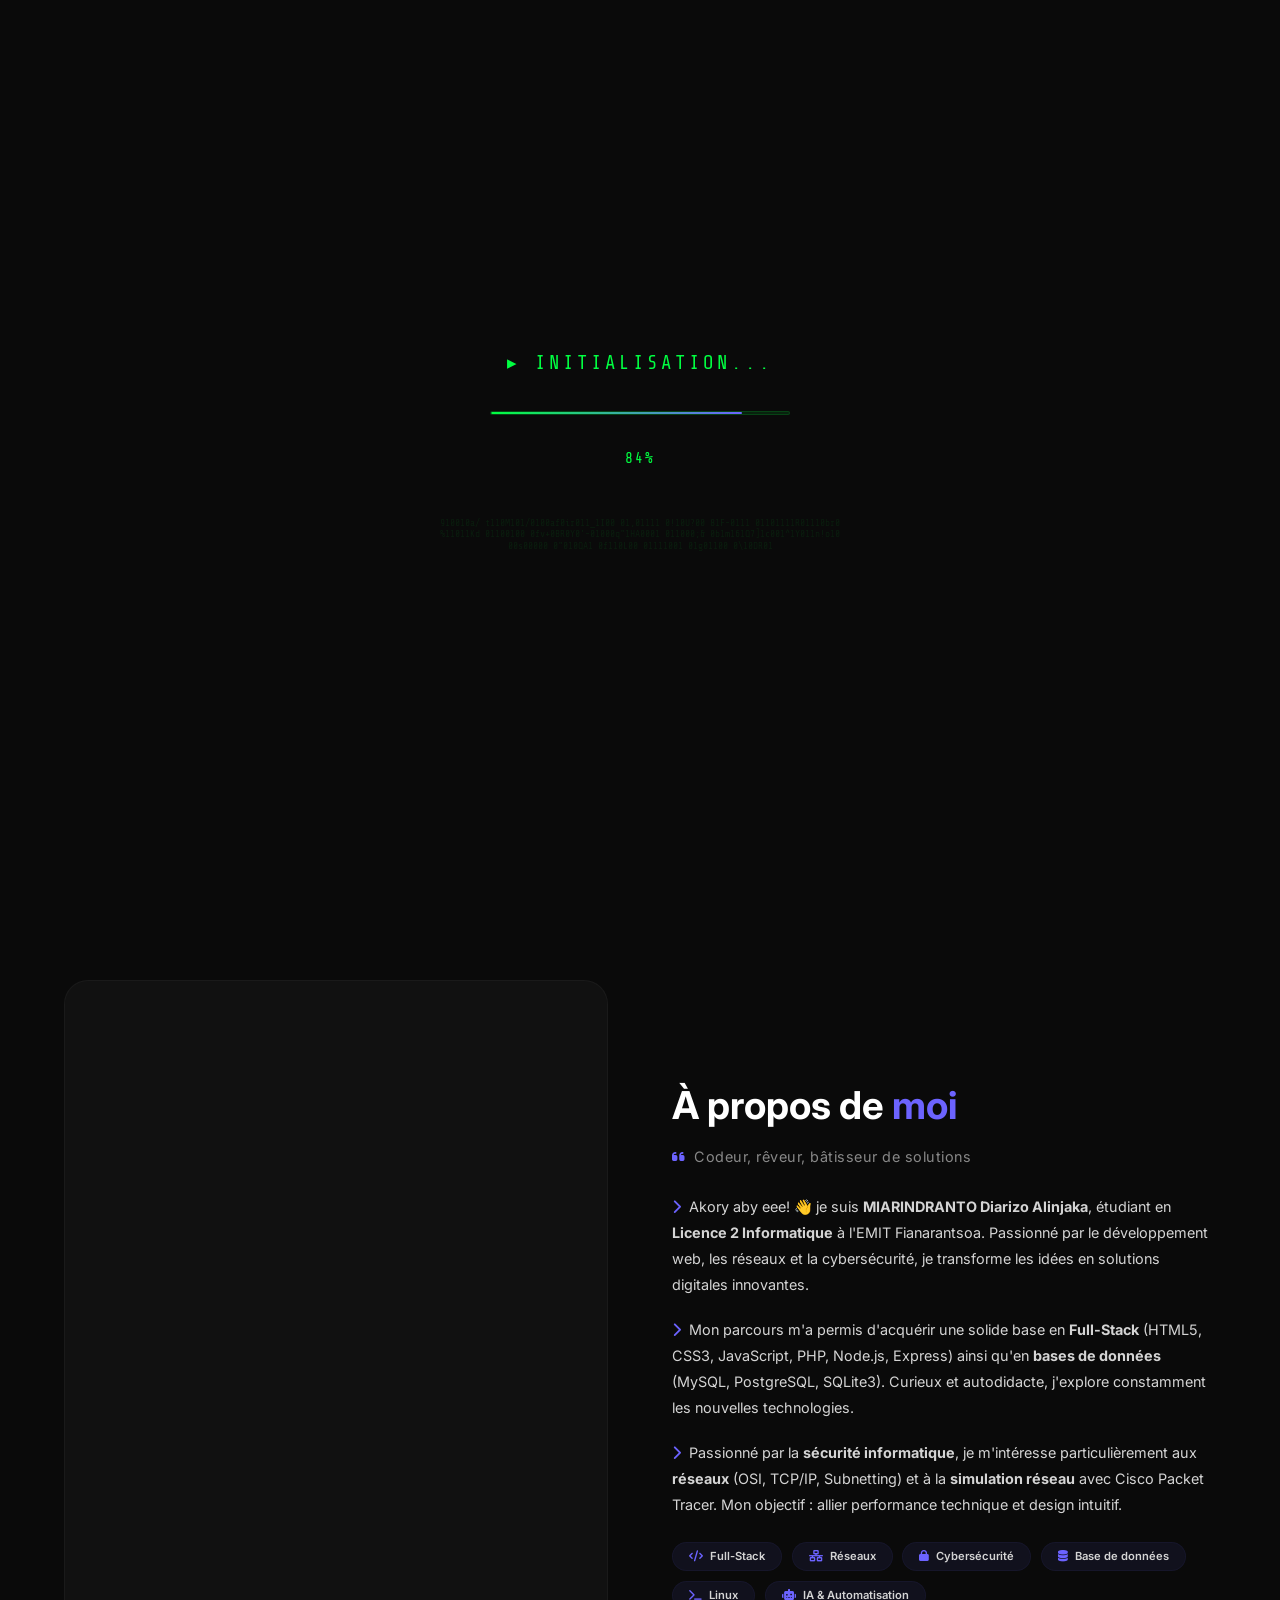
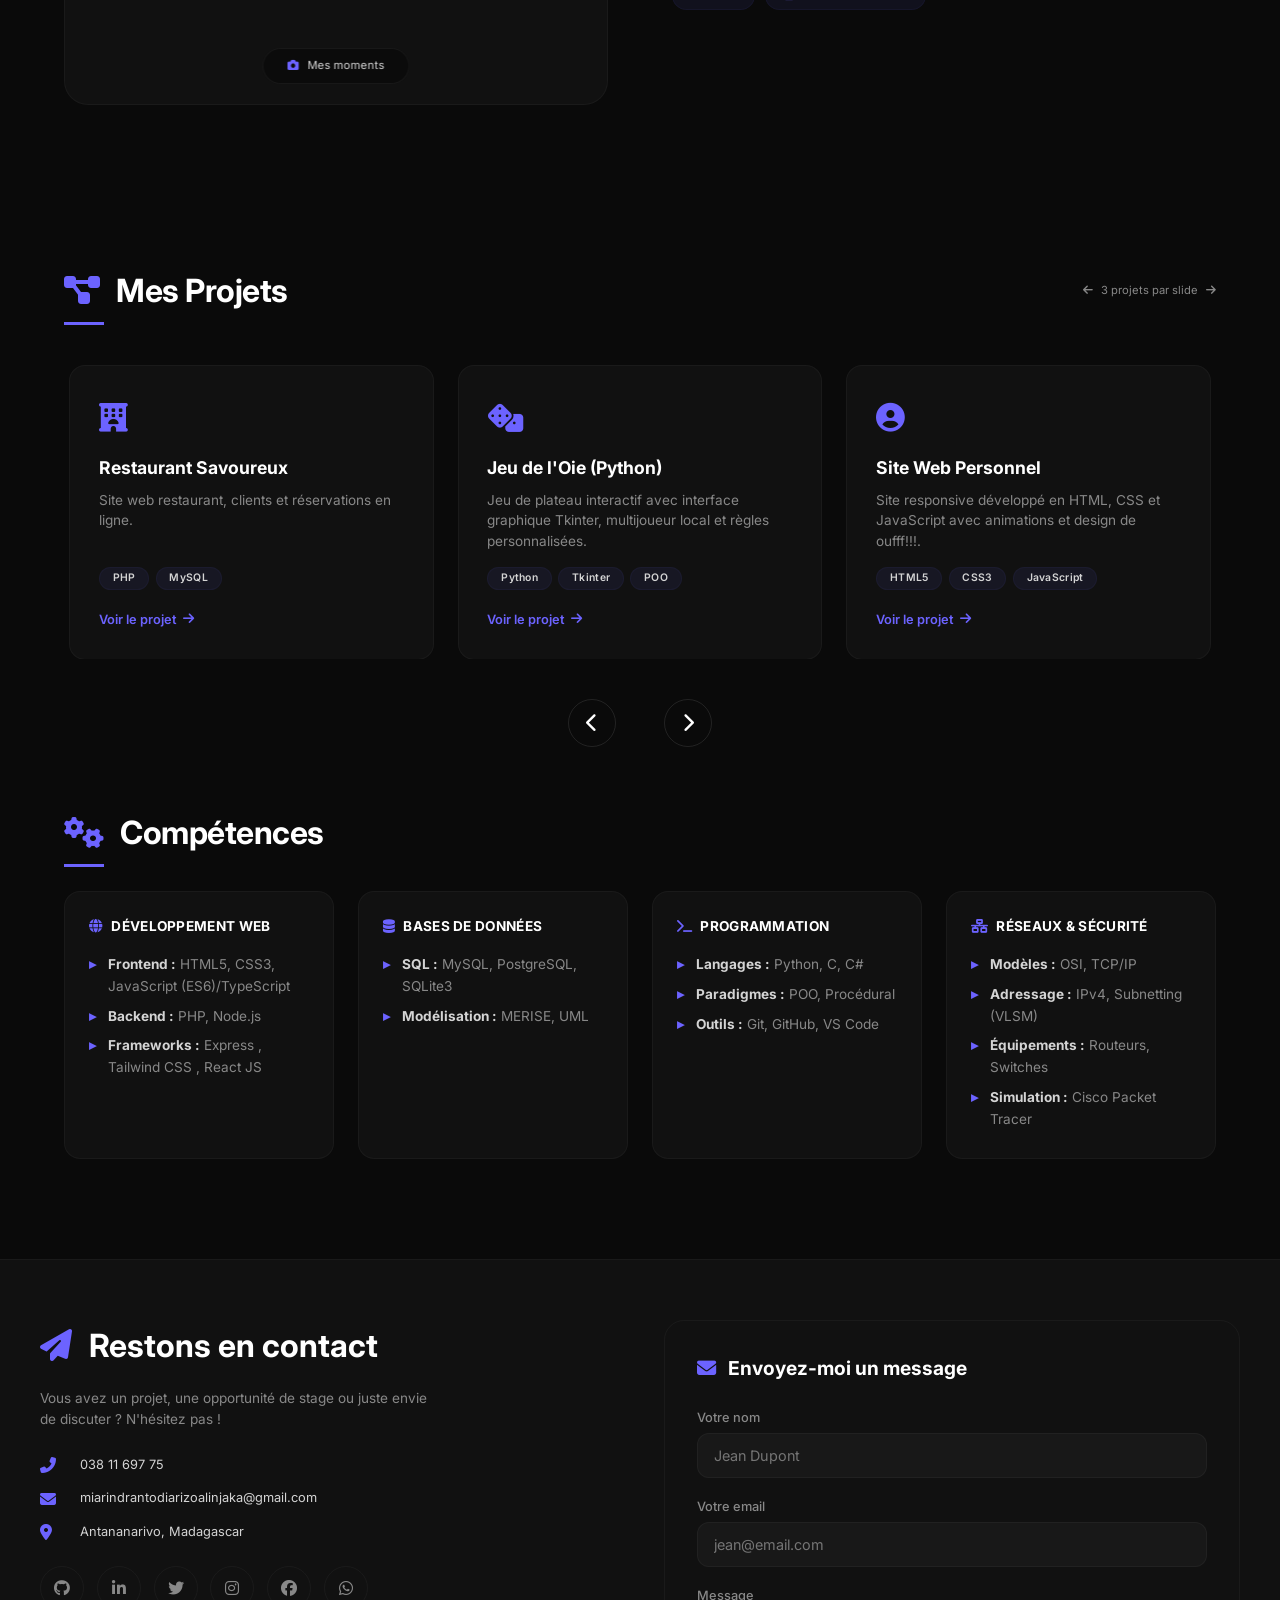
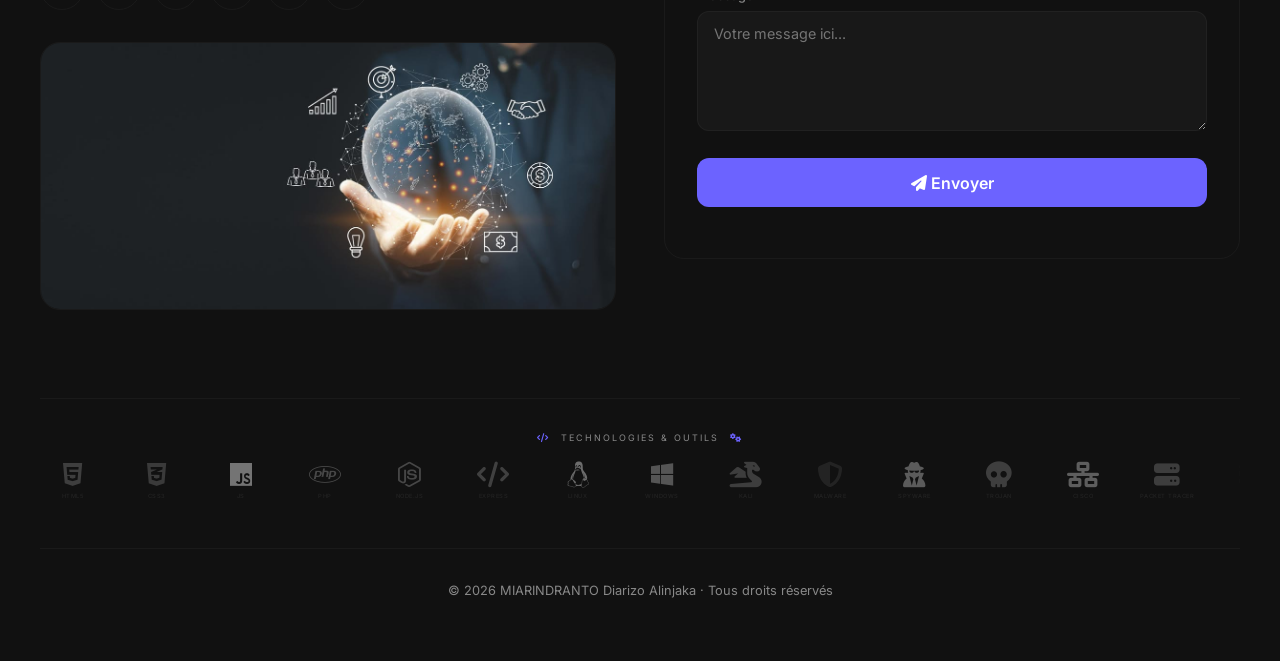
<file: index.html>
<!DOCTYPE html>
<html lang="fr">
<head>
    <meta charset="UTF-8" />
    <meta name="viewport" content="width=device-width, initial-scale=1.0" />
    <title>MIARINDRANTO Diarizo · Full-Stack</title>

    <!-- ===== CSS ===== -->
    <link rel="stylesheet" href="style.css" />
    <link rel="stylesheet" href="https://cdnjs.cloudflare.com/ajax/libs/font-awesome/6.5.0/css/all.min.css" />
    <link href="https://fonts.googleapis.com/css2?family=Inter:wght@300;400;600;700;800;900&family=Share+Tech+Mono&display=swap" rel="stylesheet" />
</head>
<body>
           <!-- ==========================================
   BARRE DE PROGRESSION DE SCROLL
   ========================================== -->
<div class="scroll-progress">
    <div class="scroll-progress-bar" id="scrollProgressBar"></div>
</div>
    <!-- ==========================================
    LOADER HACKER STYLE
    ========================================== -->
    <div id="loader">
        <div class="loader-container">
            <div class="loader-text">▸ Initialisation...</div>
            <div class="loader-bar-container">
                <div class="loader-bar" id="loaderBar"></div>
            </div>
            <div class="loader-percent" id="loaderPercent">0%</div>
            <div class="loader-matrix" id="loaderMatrix">
                01001000 01100101 01101100 01101100 01101111 00100000 01010111 01101111 01110010 01101100 01100100
            </div>
        </div>
    </div>

    <!-- ==========================================
    CANVAS HACKER (ARRIÈRE-PLAN)
    ========================================== -->
    <canvas id="hackerCanvas"></canvas>

    <!-- ==========================================
    HEADER
    ========================================== -->
    <header class="header" id="header">
        <a href="#" class="logo"><i class="fas fa-code"></i>Diarizo<span>.</span></a>

        <div class="header-controls">
            <button class="theme-toggle" id="themeToggle" aria-label="Changer le thème">
                <i class="fas fa-moon"></i>
            </button>
            <button class="menu-toggle" id="menuToggle"><i class="fas fa-bars"></i></button>
        </div>

        <ul class="nav-links" id="navLinks">
            <li><a href="#hero" class="active">Accueil</a></li>
            <li><a href="#about">À propos</a></li>
            <li><a href="#projets">Projets</a></li>
            <li><a href="#competences">Compétences</a></li>
            <li><a href="#contact" class="nav-cta">Contact</a></li>
        </ul>
    </header>

    <!-- ==========================================
    HERO - PHOTO FIXE
    ========================================== -->
    <section class="hero" id="hero">
        <div class="hero-content">
            <h1>
                MIARINDRANTO<br />
                <span class="highlight">Diarizo Alinjaka</span>
            </h1>
            <p class="hero-subtitle"><i class="fas fa-code"></i> Développeur Full-Stack · Réseaux · Cybersécurité</p>
            <div class="hero-badges">
                <span class="hero-badge"><i class="fas fa-graduation-cap"></i> L2 Informatique</span>
                <span class="hero-badge"><i class="fas fa-server"></i> Full-Stack</span>
                <span class="hero-badge"><i class="fas fa-network-wired"></i> Réseaux</span>
                <span class="hero-badge"><i class="fas fa-lock"></i> Cybersécurité</span>
            </div>
            <div class="hero-actions">
                <a href="#projets" class="btn btn-primary"><i class="fas fa-rocket"></i> Voir mes projets</a>
                <a href="docs/cvDev1.pdf" class="btn btn-cv" download><i class="fas fa-file-pdf"></i> Télécharger mon CV</a>
                <a href="#contact" class="btn btn-outline"><i class="fas fa-paper-plane"></i> Me contacter</a>
            </div>

            <div class="typewriter-container">
                <span class="typewriter-label">⚡ Je suis</span>
                <span class="typewriter-text" id="typewriter-text"></span>
                <span class="cursor"></span>
            </div>

            <!-- ===== STATISTIQUES (COMPTEUR DE VISITES) ===== -->
            <div class="stats-container">
                <div class="stat-item">
                    <span class="stat-number" data-count="5">0</span>
                    <span class="stat-label">Projets réalisés</span>
                </div>
                <div class="stat-item">
                    <span class="stat-number" data-count="8">0</span>
                    <span class="stat-label">Technologies maîtrisées</span>
                </div>
                
            </div>
        </div>

        <!-- UNE SEULE IMAGE FIXE AVEC ID POUR CHANGEMENT -->
        <div class="hero-background">
            <img id="profileImage" src="image/me5.png" alt="MIARINDRANTO Diarizo Alinjaka" />
            <div class="hero-overlay"></div>
        </div>
    </section>

    <!-- ==========================================
    À PROPOS - CARROUSEL AUTO SANS BOUTONS
    ========================================== -->
    <section class="about-section" id="about">
        <div class="about-grid">
            <div class="about-image">
                <div class="about-slider" id="aboutSlider"></div>
                <div class="about-badge">
                    <i class="fas fa-camera"></i> Mes moments
                </div>
            </div>
            <div class="about-text">
                <h2>À propos de <span>moi</span></h2>
                <p class="about-subtitle"><i class="fas fa-quote-left"></i> Codeur, rêveur, bâtisseur de solutions</p>

                <p>
                    <i class="fas fa-chevron-right"></i>
                    Akory aby eee! 👋 je suis <strong>MIARINDRANTO Diarizo Alinjaka</strong>, étudiant en <strong>Licence 2 Informatique</strong> à l'EMIT Fianarantsoa. Passionné par le développement web, les réseaux et la cybersécurité, je transforme les idées en solutions digitales innovantes.
                </p>

                <p>
                    <i class="fas fa-chevron-right"></i>
                    Mon parcours m'a permis d'acquérir une solide base en <strong>Full-Stack</strong> (HTML5, CSS3, JavaScript, PHP, Node.js, Express) ainsi qu'en <strong>bases de données</strong> (MySQL, PostgreSQL, SQLite3). Curieux et autodidacte, j'explore constamment les nouvelles technologies.
                </p>

                <p>
                    <i class="fas fa-chevron-right"></i>
                    Passionné par la <strong>sécurité informatique</strong>, je m'intéresse particulièrement aux <strong>réseaux</strong> (OSI, TCP/IP, Subnetting) et à la <strong>simulation réseau</strong> avec Cisco Packet Tracer. Mon objectif : allier performance technique et design intuitif.
                </p>

                <div class="about-tags">
                    <span class="about-tag"><i class="fas fa-code"></i> Full-Stack</span>
                    <span class="about-tag"><i class="fas fa-network-wired"></i> Réseaux</span>
                    <span class="about-tag"><i class="fas fa-lock"></i> Cybersécurité</span>
                    <span class="about-tag"><i class="fas fa-database"></i> Base de données</span>
                    <span class="about-tag"><i class="fas fa-terminal"></i> Linux</span>
                    <span class="about-tag"><i class="fas fa-robot"></i> IA & Automatisation</span>
                </div>
            </div>
        </div>
    </section>

    <!-- ==========================================
    PROJETS
    ========================================== -->
    <section class="section" id="projets">
        <div class="section-header">
            <h2 class="section-title"><i class="fas fa-project-diagram"></i> Mes Projets</h2>
            <span style="color:var(--gray);font-size:clamp(0.7rem, 0.85vw, 0.85rem);"><i class="fas fa-arrow-left" style="margin-right:8px;"></i>3 projets par slide<i class="fas fa-arrow-right" style="margin-left:8px;"></i></span>
        </div>
        <div class="carousel-wrapper">
            <div class="carousel-container">
                <div class="carousel-track" id="carouselTrack">
                    <div class="carousel-slide"><div class="project-card"><div class="project-icon"><i class="fas fa-hotel"></i></div><h3> Restaurant Savoureux</h3><p>Site web restaurant,  clients et réservations en ligne.</p><div class="project-tags"><span class="project-tag">PHP</span><span class="project-tag">MySQL</span></div><a href="https://github.com/dairybradlee-star/restaurant_savoureux" class="project-link" target="_blank">Voir le projet <i class="fas fa-arrow-right"></i></a></div></div>
                    
                    <div class="carousel-slide"><div class="project-card"><div class="project-icon"><i class="fas fa-dice"></i></div><h3>Jeu de l'Oie (Python)</h3><p>Jeu de plateau interactif avec interface graphique Tkinter, multijoueur local et règles personnalisées.</p><div class="project-tags"><span class="project-tag">Python</span><span class="project-tag">Tkinter</span><span class="project-tag">POO</span></div><a href="https://github.com/dairybradlee-star/jeu-de-loie-python/blob/main/jeu_de_l_oie_pro.py" class="project-link" target="_blank">Voir le projet <i class="fas fa-arrow-right"></i></a></div></div>
                    
                    <div class="carousel-slide"><div class="project-card"><div class="project-icon"><i class="fas fa-user-circle"></i></div><h3>Site Web Personnel</h3><p>Site responsive développé en HTML, CSS et JavaScript avec animations et design de oufff!!!.</p><div class="project-tags"><span class="project-tag">HTML5</span><span class="project-tag">CSS3</span><span class="project-tag">JavaScript</span></div><a href="https://github.com/dairybradlee-star/site_web_perso/blob/main/index.html" class="project-link" target="_blank">Voir le projet <i class="fas fa-arrow-right"></i></a></div></div>
                    <div class="carousel-slide"><div class="project-card"><div class="project-icon"><i class="fas fa-solar-panel"></i></div><h3>Gestion vente panneaux solaires</h3><p>Application desktop de gestion de vente et de stock développée en C# avec base de données SQLite.</p><div class="project-tags"><span class="project-tag">C#</span><span class="project-tag">SQLite</span><span class="project-tag">WinForms</span></div><a href="#" class="project-link" target="_blank">Voir le projet <i class="fas fa-arrow-right"></i></a></div></div>
                    <div class="carousel-slide"><div class="project-card"><div class="project-icon"><i class="fas fa-network-wired"></i></div><h3>Simulation Réseau - Cisco</h3><p>Configuration de réseau d'entreprise avec VLAN, subnets, routage statique et dynamique sur Packet Tracer.</p><div class="project-tags"><span class="project-tag">Cisco PT</span><span class="project-tag">VLAN</span><span class="project-tag">Routage</span></div><a href="#" class="project-link" target="_blank">Voir le projet <i class="fas fa-arrow-right"></i></a></div></div>
                   
                </div>
            </div>
        </div>
        <div class="carousel-controls">
            <button class="carousel-btn" id="prevBtn"><i class="fas fa-chevron-left"></i></button>
            <div class="carousel-dots" id="carouselDots"></div>
            <button class="carousel-btn" id="nextBtn"><i class="fas fa-chevron-right"></i></button>
        </div>
    </section>

    <!-- ==========================================
    COMPÉTENCES
    ========================================== -->
    <section class="section" id="competences" style="padding-top:0;">
        <h2 class="section-title"><i class="fas fa-cogs"></i> Compétences</h2>
        <div class="skills-grid">
            <div class="skill-category"><h4><i class="fas fa-globe"></i> Développement Web</h4><ul><li><strong>Frontend :</strong> HTML5, CSS3, JavaScript (ES6)/TypeScript</li><li><strong>Backend :</strong> PHP, Node.js</li><li><strong>Frameworks :</strong> Express , Tailwind CSS , React JS</li></ul></div>
            <div class="skill-category"><h4><i class="fas fa-database"></i> Bases de données</h4><ul><li><strong>SQL :</strong> MySQL, PostgreSQL, SQLite3</li><li><strong>Modélisation :</strong> MERISE, UML</li></ul></div>
            <div class="skill-category"><h4><i class="fas fa-terminal"></i> Programmation</h4><ul><li><strong>Langages :</strong> Python, C, C#</li><li><strong>Paradigmes :</strong> POO, Procédural</li><li><strong>Outils :</strong> Git, GitHub, VS Code</li></ul></div>
            <div class="skill-category"><h4><i class="fas fa-network-wired"></i> Réseaux & Sécurité</h4><ul><li><strong>Modèles :</strong> OSI, TCP/IP</li><li><strong>Adressage :</strong> IPv4, Subnetting (VLSM)</li><li><strong>Équipements :</strong> Routeurs, Switches</li><li><strong>Simulation :</strong> Cisco Packet Tracer</li></ul></div>
        </div>
    </section>

    <!-- ==========================================
    CONTACT
    ========================================== -->
    <section class="contact-section" id="contact">
        <div class="contact-inner">
            <div class="contact-info">
                <h2><i class="fas fa-paper-plane"></i> Restons en contact</h2>
                <p>Vous avez un projet, une opportunité de stage ou juste envie de discuter ? N'hésitez pas !</p>
                <div class="contact-item"><i class="fas fa-phone-alt"></i><span>038 11 697 75</span></div>
                <div class="contact-item"><i class="fas fa-envelope"></i><a href="mailto:miarindrantodiarizoalinjaka@gmail.com">miarindrantodiarizoalinjaka@gmail.com</a></div>
                <div class="contact-item"><i class="fas fa-map-marker-alt"></i><span>Antananarivo, Madagascar</span></div>
                <div class="social-links">
                    <a href="https://github.com/dairybradlee-star"><i class="fab fa-github"></i></a>
                    <a href="https://www.linkedin.com/in/diarizo-alin-484a4241b/"><i class="fab fa-linkedin-in"></i></a>
                    <a href="#"><i class="fab fa-twitter"></i></a>
                    <a href="#"><i class="fab fa-instagram"></i></a>
                    <a href="https://www.facebook.com/profile.php?id=61570984782728"><i class="fab fa-facebook"></i></a>
                    <a href="https://wa.me/261381169775"><i class="fab fa-whatsapp"></i></a>
                </div>

                <div class="contact-photo-wrapper">
                    <img src="image/contact2.jpg" alt="Contact" />
                </div>
            </div>

            <div class="contact-form">
                <h3><i class="fas fa-envelope"></i> Envoyez-moi un message</h3>
                <form id="contactForm">
                    <div class="form-group"><label for="name">Votre nom</label><input type="text" id="name" placeholder="Jean Dupont" required /></div>
                    <div class="form-group"><label for="email">Votre email</label><input type="email" id="email" placeholder="jean@email.com" required /></div>
                    <div class="form-group"><label for="message">Message</label><textarea id="message" placeholder="Votre message ici..." required></textarea></div>
                    <div class="form-group"><button type="submit" class="btn-submit"><i class="fas fa-paper-plane"></i> Envoyer</button></div>
                    <div class="form-success" id="formSuccess"><i class="fas fa-check-circle"></i> Votre message a été envoyé !</div>
                </form>
            </div>

            <!-- VAGUE DOMINO -->
            <div class="logo-wave">
                <div class="logo-wave-title">
                    <i class="fas fa-code"></i> technologies & outils <i class="fas fa-cogs"></i>
                </div>
                <div class="logo-wave-container">
                    <div class="logo-wave-item"><i class="fab fa-html5 logo-icon"></i><span class="logo-label">HTML5</span></div>
                    <div class="logo-wave-item"><i class="fab fa-css3-alt logo-icon"></i><span class="logo-label">CSS3</span></div>
                    <div class="logo-wave-item"><i class="fab fa-js logo-icon"></i><span class="logo-label">JS</span></div>
                    <div class="logo-wave-item"><i class="fab fa-php logo-icon"></i><span class="logo-label">PHP</span></div>
                    <div class="logo-wave-item"><i class="fab fa-node-js logo-icon"></i><span class="logo-label">Node.js</span></div>
                    <div class="logo-wave-item"><i class="fas fa-code logo-icon"></i><span class="logo-label">Express</span></div>
                    <div class="logo-wave-item"><i class="fab fa-linux logo-icon"></i><span class="logo-label">Linux</span></div>
                    <div class="logo-wave-item"><i class="fab fa-windows logo-icon"></i><span class="logo-label">Windows</span></div>
                    <div class="logo-wave-item"><i class="fas fa-dragon logo-icon"></i><span class="logo-label">Kali</span></div>
                    <div class="logo-wave-item"><i class="fas fa-shield-alt logo-icon"></i><span class="logo-label">Malware</span></div>
                    <div class="logo-wave-item"><i class="fas fa-user-secret logo-icon"></i><span class="logo-label">Spyware</span></div>
                    <div class="logo-wave-item"><i class="fas fa-skull logo-icon"></i><span class="logo-label">Trojan</span></div>
                    <div class="logo-wave-item"><i class="fas fa-network-wired logo-icon"></i><span class="logo-label">Cisco</span></div>
                    <div class="logo-wave-item"><i class="fas fa-server logo-icon"></i><span class="logo-label">Packet Tracer</span></div>
                    <div class="logo-wave-item"><i class="fas fa-database logo-icon"></i><span class="logo-label">SQL</span></div>
                    <div class="logo-wave-item"><i class="fab fa-git-alt logo-icon"></i><span class="logo-label">Git</span></div>
                    <div class="logo-wave-item"><i class="fab fa-github logo-icon"></i><span class="logo-label">GitHub</span></div>
                    <div class="logo-wave-item"><i class="fas fa-terminal logo-icon"></i><span class="logo-label">Terminal</span></div>
                    <div class="logo-wave-item"><i class="fas fa-envelope logo-icon"></i><span class="logo-label">Contact</span></div>
                    <!-- DUPLICATION -->
                    <div class="logo-wave-item"><i class="fab fa-html5 logo-icon"></i><span class="logo-label">HTML5</span></div>
                    <div class="logo-wave-item"><i class="fab fa-css3-alt logo-icon"></i><span class="logo-label">CSS3</span></div>
                    <div class="logo-wave-item"><i class="fab fa-js logo-icon"></i><span class="logo-label">JS</span></div>
                    <div class="logo-wave-item"><i class="fab fa-php logo-icon"></i><span class="logo-label">PHP</span></div>
                                        <div class="logo-wave-item"><i class="fab fa-react logo-icon"></i><span class="logo-label">React JS</span></div>
                    <div class="logo-wave-item"><i class="fab fa-node-js logo-icon"></i><span class="logo-label">Node.js</span></div>
                    <div class="logo-wave-item"><i class="fas fa-code logo-icon"></i><span class="logo-label">Express</span></div>
                    <div class="logo-wave-item"><i class="fab fa-linux logo-icon"></i><span class="logo-label">Linux</span></div>
                    <div class="logo-wave-item"><i class="fab fa-windows logo-icon"></i><span class="logo-label">Windows</span></div>
                    <div class="logo-wave-item"><i class="fas fa-dragon logo-icon"></i><span class="logo-label">Kali</span></div>
                    <div class="logo-wave-item"><i class="fas fa-shield-alt logo-icon"></i><span class="logo-label">Malware</span></div>
                    <div class="logo-wave-item"><i class="fas fa-user-secret logo-icon"></i><span class="logo-label">Spyware</span></div>
                    <div class="logo-wave-item"><i class="fas fa-skull logo-icon"></i><span class="logo-label">Trojan</span></div>
                    <div class="logo-wave-item"><i class="fas fa-network-wired logo-icon"></i><span class="logo-label">Cisco</span></div>
                    <div class="logo-wave-item"><i class="fas fa-server logo-icon"></i><span class="logo-label">Packet Tracer</span></div>
                    <div class="logo-wave-item"><i class="fas fa-database logo-icon"></i><span class="logo-label">SQL</span></div>
                    <div class="logo-wave-item"><i class="fab fa-git-alt logo-icon"></i><span class="logo-label">Git</span></div>
                    <div class="logo-wave-item"><i class="fab fa-github logo-icon"></i><span class="logo-label">GitHub</span></div>
                    <div class="logo-wave-item"><i class="fas fa-terminal logo-icon"></i><span class="logo-label">Terminal</span></div>
                    <div class="logo-wave-item"><i class="fas fa-envelope logo-icon"></i><span class="logo-label">Contact</span></div>
                </div>
            </div>
        </div>

        <div class="footer-bottom">&copy; 2026 MIARINDRANTO Diarizo Alinjaka · Tous droits réservés</div>
    </section>

    <!-- ==========================================
    JAVASCRIPT
    ========================================== -->
    <script src="anim.js"></script>

</body>
</html>
</file>
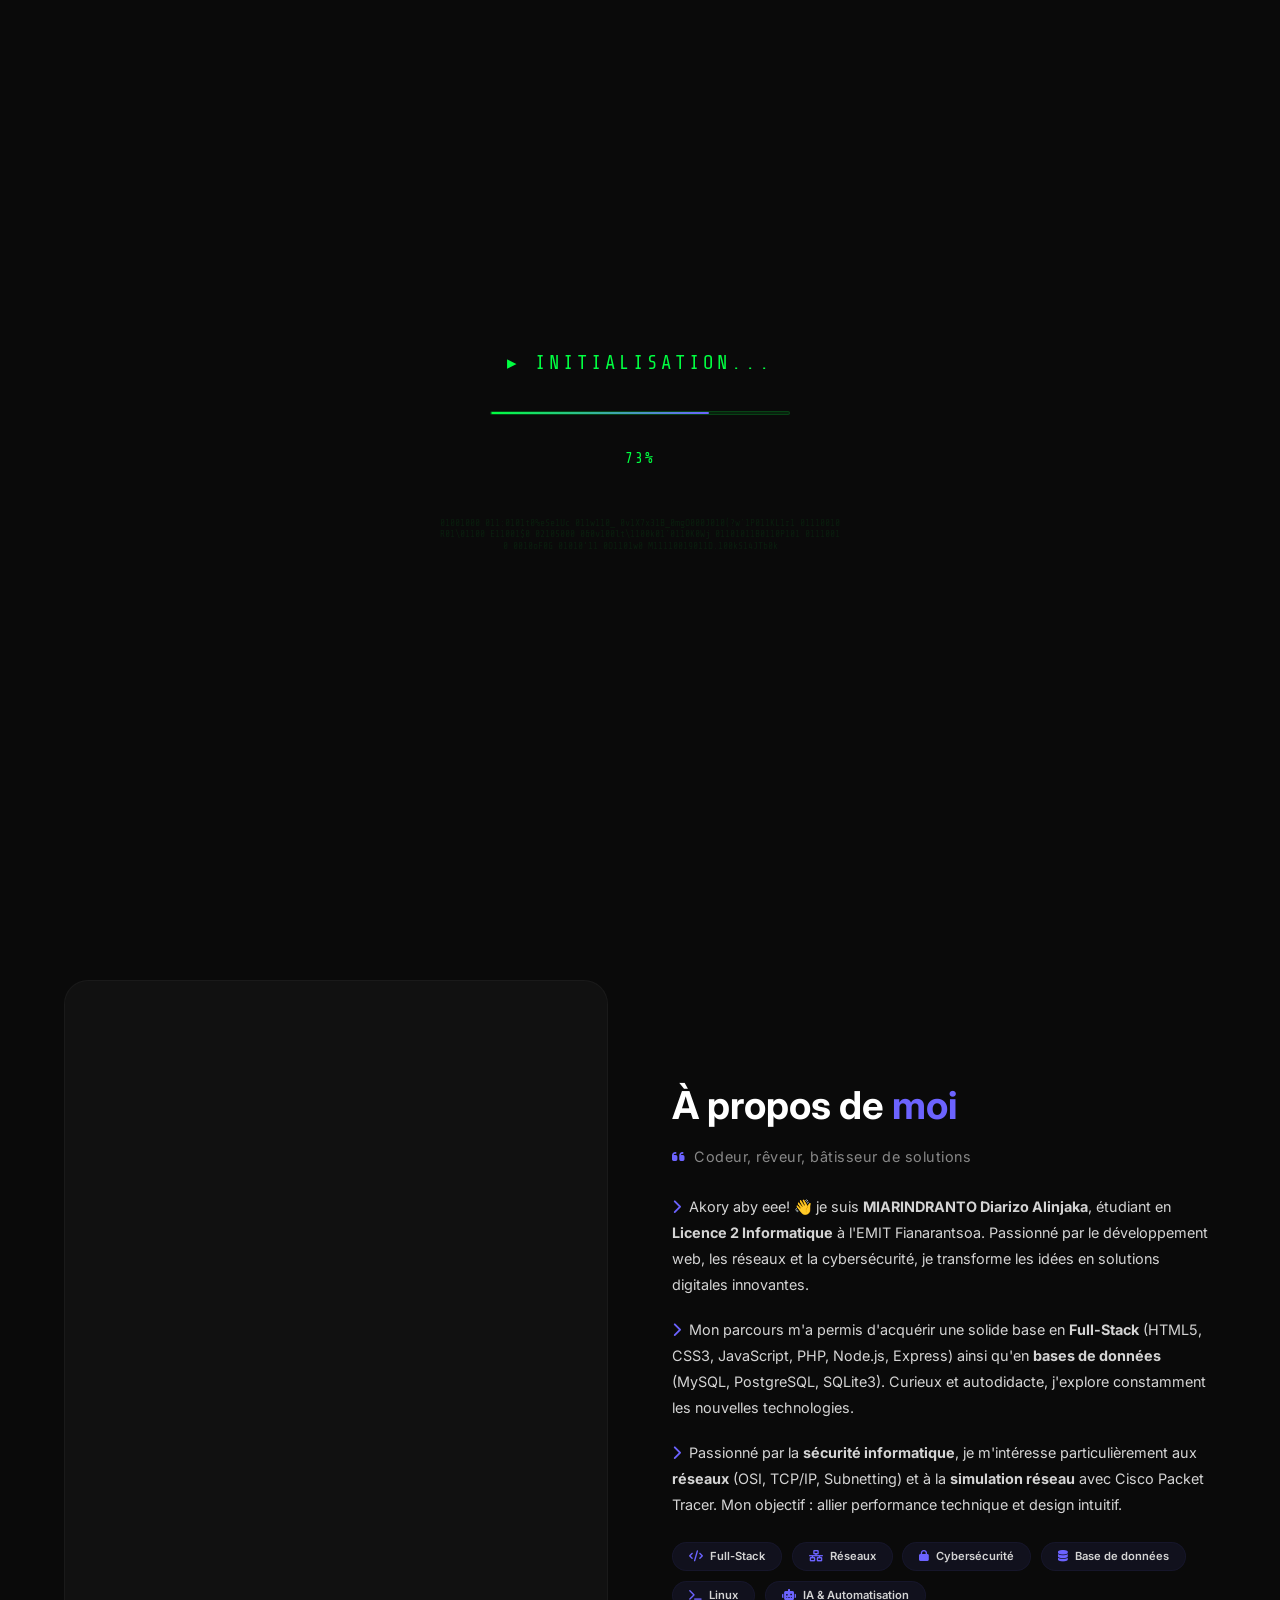
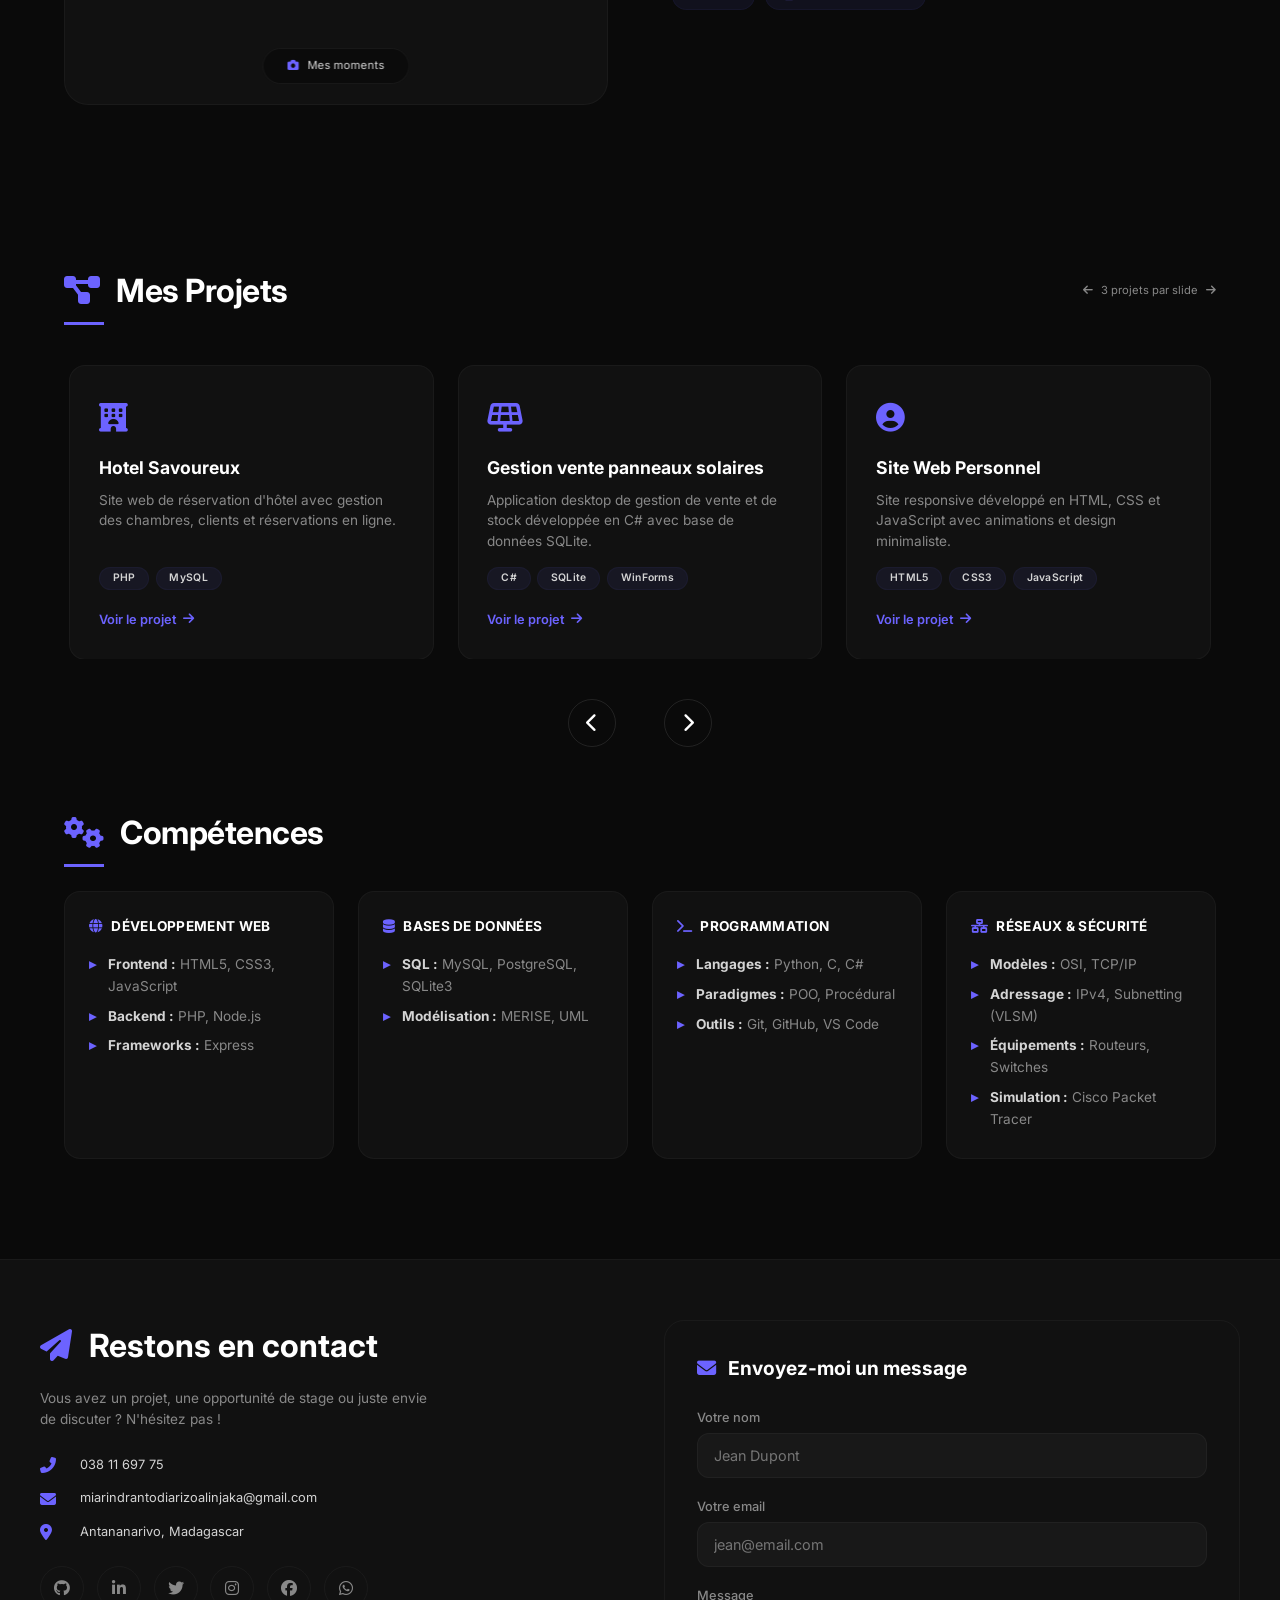
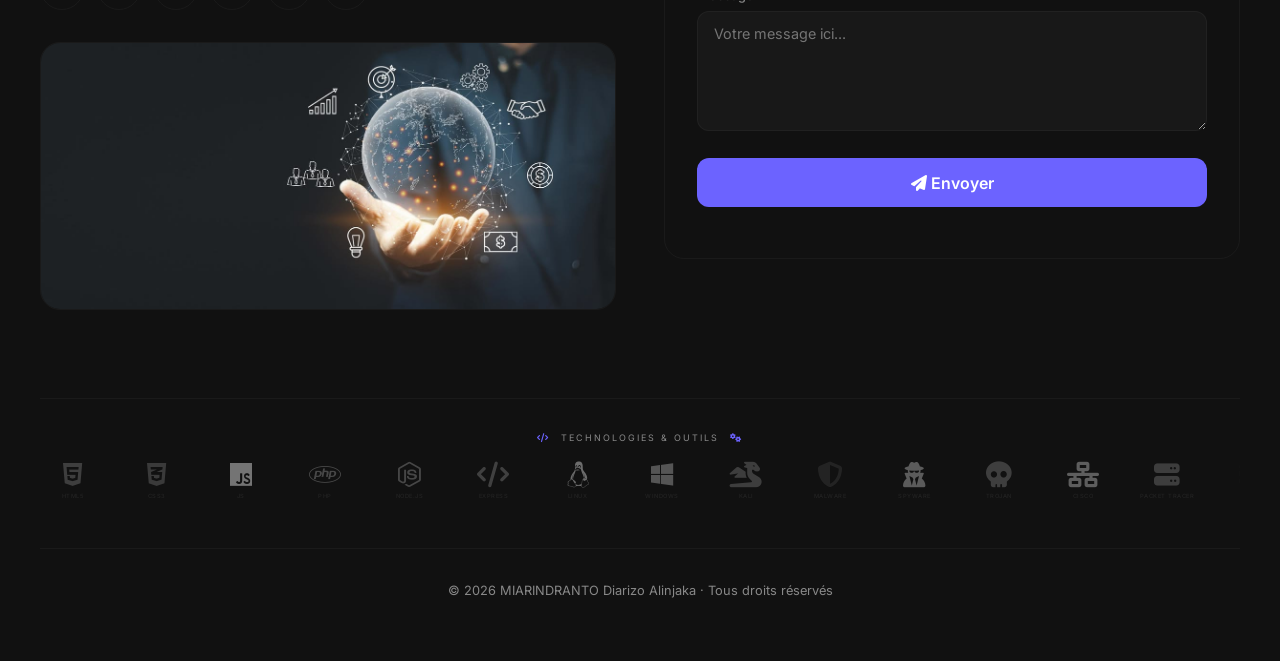
<file: portfolio2.html>
<!DOCTYPE html>
<html lang="fr">
<head>
    <meta charset="UTF-8" />
    <meta name="viewport" content="width=device-width, initial-scale=1.0" />
    <title>MIARINDRANTO Diarizo · Full-Stack</title>

    <!-- ===== CSS ===== -->
    <link rel="stylesheet" href="style.css" />
    <link rel="stylesheet" href="https://cdnjs.cloudflare.com/ajax/libs/font-awesome/6.5.0/css/all.min.css" />
    <link href="https://fonts.googleapis.com/css2?family=Inter:wght@300;400;600;700;800;900&family=Share+Tech+Mono&display=swap" rel="stylesheet" />
</head>
<body>

    <!-- ==========================================
    LOADER HACKER STYLE
    ========================================== -->
    <div id="loader">
        <div class="loader-container">
            <div class="loader-text">▸ Initialisation...</div>
            <div class="loader-bar-container">
                <div class="loader-bar" id="loaderBar"></div>
            </div>
            <div class="loader-percent" id="loaderPercent">0%</div>
            <div class="loader-matrix" id="loaderMatrix">
                01001000 01100101 01101100 01101100 01101111 00100000 01010111 01101111 01110010 01101100 01100100
            </div>
        </div>
    </div>

    <!-- ==========================================
    CANVAS HACKER (ARRIÈRE-PLAN)
    ========================================== -->
    <canvas id="hackerCanvas"></canvas>

    <!-- ==========================================
    HEADER
    ========================================== -->
    <header class="header" id="header">
        <a href="#" class="logo"><i class="fas fa-code"></i>Diarizo<span>.</span></a>

        <div class="header-controls">
            <button class="theme-toggle" id="themeToggle" aria-label="Changer le thème">
                <i class="fas fa-moon"></i>
            </button>
            <button class="menu-toggle" id="menuToggle"><i class="fas fa-bars"></i></button>
        </div>

        <ul class="nav-links" id="navLinks">
            <li><a href="#hero" class="active">Accueil</a></li>
            <li><a href="#about">À propos</a></li>
            <li><a href="#projets">Projets</a></li>
            <li><a href="#competences">Compétences</a></li>
            <li><a href="#contact" class="nav-cta">Contact</a></li>
        </ul>
    </header>

    <!-- ==========================================
    HERO - PHOTO FIXE
    ========================================== -->
    <section class="hero" id="hero">
        <div class="hero-content">
            <h1>
                MIARINDRANTO<br />
                <span class="highlight">Diarizo Alinjaka</span>
            </h1>
            <p class="hero-subtitle"><i class="fas fa-code"></i> Développeur Full-Stack · Réseaux · Cybersécurité</p>
            <div class="hero-badges">
                <span class="hero-badge"><i class="fas fa-graduation-cap"></i> L2 Informatique</span>
                <span class="hero-badge"><i class="fas fa-server"></i> Full-Stack</span>
                <span class="hero-badge"><i class="fas fa-network-wired"></i> Réseaux</span>
                <span class="hero-badge"><i class="fas fa-lock"></i> Cybersécurité</span>
            </div>
            <div class="hero-actions">
                <a href="#projets" class="btn btn-primary"><i class="fas fa-rocket"></i> Voir mes projets</a>
                <a href="docs/myCV.pdf" class="btn btn-cv" download><i class="fas fa-file-pdf"></i> Télécharger mon CV</a>
                <a href="#contact" class="btn btn-outline"><i class="fas fa-paper-plane"></i> Me contacter</a>
            </div>

            <div class="typewriter-container">
                <span class="typewriter-label">⚡ Je suis</span>
                <span class="typewriter-text" id="typewriter-text"></span>
                <span class="cursor"></span>
            </div>

            <!-- ===== STATISTIQUES (COMPTEUR DE VISITES) ===== -->
            <div class="stats-container">
                <div class="stat-item">
                    <span class="stat-number" data-count="5">0</span>
                    <span class="stat-label">Projets réalisés</span>
                </div>
                <div class="stat-item">
                    <span class="stat-number" data-count="8">0</span>
                    <span class="stat-label">Technologies maîtrisées</span>
                </div>
                
            </div>
        </div>

        <!-- UNE SEULE IMAGE FIXE AVEC ID POUR CHANGEMENT -->
        <div class="hero-background">
            <img id="profileImage" src="image/me5.png" alt="MIARINDRANTO Diarizo Alinjaka" />
            <div class="hero-overlay"></div>
        </div>
    </section>

    <!-- ==========================================
    À PROPOS - CARROUSEL AUTO SANS BOUTONS
    ========================================== -->
    <section class="about-section" id="about">
        <div class="about-grid">
            <div class="about-image">
                <div class="about-slider" id="aboutSlider"></div>
                <div class="about-badge">
                    <i class="fas fa-camera"></i> Mes moments
                </div>
            </div>
            <div class="about-text">
                <h2>À propos de <span>moi</span></h2>
                <p class="about-subtitle"><i class="fas fa-quote-left"></i> Codeur, rêveur, bâtisseur de solutions</p>

                <p>
                    <i class="fas fa-chevron-right"></i>
                    Akory aby eee! 👋 je suis <strong>MIARINDRANTO Diarizo Alinjaka</strong>, étudiant en <strong>Licence 2 Informatique</strong> à l'EMIT Fianarantsoa. Passionné par le développement web, les réseaux et la cybersécurité, je transforme les idées en solutions digitales innovantes.
                </p>

                <p>
                    <i class="fas fa-chevron-right"></i>
                    Mon parcours m'a permis d'acquérir une solide base en <strong>Full-Stack</strong> (HTML5, CSS3, JavaScript, PHP, Node.js, Express) ainsi qu'en <strong>bases de données</strong> (MySQL, PostgreSQL, SQLite3). Curieux et autodidacte, j'explore constamment les nouvelles technologies.
                </p>

                <p>
                    <i class="fas fa-chevron-right"></i>
                    Passionné par la <strong>sécurité informatique</strong>, je m'intéresse particulièrement aux <strong>réseaux</strong> (OSI, TCP/IP, Subnetting) et à la <strong>simulation réseau</strong> avec Cisco Packet Tracer. Mon objectif : allier performance technique et design intuitif.
                </p>

                <div class="about-tags">
                    <span class="about-tag"><i class="fas fa-code"></i> Full-Stack</span>
                    <span class="about-tag"><i class="fas fa-network-wired"></i> Réseaux</span>
                    <span class="about-tag"><i class="fas fa-lock"></i> Cybersécurité</span>
                    <span class="about-tag"><i class="fas fa-database"></i> Base de données</span>
                    <span class="about-tag"><i class="fas fa-terminal"></i> Linux</span>
                    <span class="about-tag"><i class="fas fa-robot"></i> IA & Automatisation</span>
                </div>
            </div>
        </div>
    </section>

    <!-- ==========================================
    PROJETS
    ========================================== -->
    <section class="section" id="projets">
        <div class="section-header">
            <h2 class="section-title"><i class="fas fa-project-diagram"></i> Mes Projets</h2>
            <span style="color:var(--gray);font-size:clamp(0.7rem, 0.85vw, 0.85rem);"><i class="fas fa-arrow-left" style="margin-right:8px;"></i>3 projets par slide<i class="fas fa-arrow-right" style="margin-left:8px;"></i></span>
        </div>
        <div class="carousel-wrapper">
            <div class="carousel-container">
                <div class="carousel-track" id="carouselTrack">
                    <div class="carousel-slide"><div class="project-card"><div class="project-icon"><i class="fas fa-hotel"></i></div><h3>Hotel Savoureux</h3><p>Site web de réservation d'hôtel avec gestion des chambres, clients et réservations en ligne.</p><div class="project-tags"><span class="project-tag">PHP</span><span class="project-tag">MySQL</span></div><a href="#" class="project-link" target="_blank">Voir le projet <i class="fas fa-arrow-right"></i></a></div></div>
                    <div class="carousel-slide"><div class="project-card"><div class="project-icon"><i class="fas fa-solar-panel"></i></div><h3>Gestion vente panneaux solaires</h3><p>Application desktop de gestion de vente et de stock développée en C# avec base de données SQLite.</p><div class="project-tags"><span class="project-tag">C#</span><span class="project-tag">SQLite</span><span class="project-tag">WinForms</span></div><a href="#" class="project-link" target="_blank">Voir le projet <i class="fas fa-arrow-right"></i></a></div></div>
                    <div class="carousel-slide"><div class="project-card"><div class="project-icon"><i class="fas fa-user-circle"></i></div><h3>Site Web Personnel</h3><p>Site responsive développé en HTML, CSS et JavaScript avec animations et design minimaliste.</p><div class="project-tags"><span class="project-tag">HTML5</span><span class="project-tag">CSS3</span><span class="project-tag">JavaScript</span></div><a href="#" class="project-link" target="_blank">Voir le projet <i class="fas fa-arrow-right"></i></a></div></div>
                    <div class="carousel-slide"><div class="project-card"><div class="project-icon"><i class="fas fa-dice"></i></div><h3>Jeu de l'Oie (Python)</h3><p>Jeu de plateau interactif avec interface graphique Tkinter, multijoueur local et règles personnalisées.</p><div class="project-tags"><span class="project-tag">Python</span><span class="project-tag">Tkinter</span><span class="project-tag">POO</span></div><a href="#" class="project-link" target="_blank">Voir le projet <i class="fas fa-arrow-right"></i></a></div></div>
                    <div class="carousel-slide"><div class="project-card"><div class="project-icon"><i class="fas fa-network-wired"></i></div><h3>Simulation Réseau - Cisco</h3><p>Configuration de réseau d'entreprise avec VLAN, subnets, routage statique et dynamique sur Packet Tracer.</p><div class="project-tags"><span class="project-tag">Cisco PT</span><span class="project-tag">VLAN</span><span class="project-tag">Routage</span></div><a href="#" class="project-link" target="_blank">Voir le projet <i class="fas fa-arrow-right"></i></a></div></div>
                   
                </div>
            </div>
        </div>
        <div class="carousel-controls">
            <button class="carousel-btn" id="prevBtn"><i class="fas fa-chevron-left"></i></button>
            <div class="carousel-dots" id="carouselDots"></div>
            <button class="carousel-btn" id="nextBtn"><i class="fas fa-chevron-right"></i></button>
        </div>
    </section>

    <!-- ==========================================
    COMPÉTENCES
    ========================================== -->
    <section class="section" id="competences" style="padding-top:0;">
        <h2 class="section-title"><i class="fas fa-cogs"></i> Compétences</h2>
        <div class="skills-grid">
            <div class="skill-category"><h4><i class="fas fa-globe"></i> Développement Web</h4><ul><li><strong>Frontend :</strong> HTML5, CSS3, JavaScript</li><li><strong>Backend :</strong> PHP, Node.js</li><li><strong>Frameworks :</strong> Express</li></ul></div>
            <div class="skill-category"><h4><i class="fas fa-database"></i> Bases de données</h4><ul><li><strong>SQL :</strong> MySQL, PostgreSQL, SQLite3</li><li><strong>Modélisation :</strong> MERISE, UML</li></ul></div>
            <div class="skill-category"><h4><i class="fas fa-terminal"></i> Programmation</h4><ul><li><strong>Langages :</strong> Python, C, C#</li><li><strong>Paradigmes :</strong> POO, Procédural</li><li><strong>Outils :</strong> Git, GitHub, VS Code</li></ul></div>
            <div class="skill-category"><h4><i class="fas fa-network-wired"></i> Réseaux & Sécurité</h4><ul><li><strong>Modèles :</strong> OSI, TCP/IP</li><li><strong>Adressage :</strong> IPv4, Subnetting (VLSM)</li><li><strong>Équipements :</strong> Routeurs, Switches</li><li><strong>Simulation :</strong> Cisco Packet Tracer</li></ul></div>
        </div>
    </section>

    <!-- ==========================================
    CONTACT
    ========================================== -->
    <section class="contact-section" id="contact">
        <div class="contact-inner">
            <div class="contact-info">
                <h2><i class="fas fa-paper-plane"></i> Restons en contact</h2>
                <p>Vous avez un projet, une opportunité de stage ou juste envie de discuter ? N'hésitez pas !</p>
                <div class="contact-item"><i class="fas fa-phone-alt"></i><span>038 11 697 75</span></div>
                <div class="contact-item"><i class="fas fa-envelope"></i><a href="mailto:miarindrantodiarizoalinjaka@gmail.com">miarindrantodiarizoalinjaka@gmail.com</a></div>
                <div class="contact-item"><i class="fas fa-map-marker-alt"></i><span>Antananarivo, Madagascar</span></div>
                <div class="social-links">
                    <a href="https://github.com/dairybradlee-star"><i class="fab fa-github"></i></a>
                    <a href="https://www.linkedin.com/in/diarizo-alin-484a4241b/"><i class="fab fa-linkedin-in"></i></a>
                    <a href="#"><i class="fab fa-twitter"></i></a>
                    <a href="#"><i class="fab fa-instagram"></i></a>
                    <a href="https://www.facebook.com/profile.php?id=61570984782728"><i class="fab fa-facebook"></i></a>
                    <a href="https://wa.me/261381169775"><i class="fab fa-whatsapp"></i></a>
                </div>

                <div class="contact-photo-wrapper">
                    <img src="image/contact2.jpg" alt="Contact" />
                </div>
            </div>

            <div class="contact-form">
                <h3><i class="fas fa-envelope"></i> Envoyez-moi un message</h3>
                <form id="contactForm">
                    <div class="form-group"><label for="name">Votre nom</label><input type="text" id="name" placeholder="Jean Dupont" required /></div>
                    <div class="form-group"><label for="email">Votre email</label><input type="email" id="email" placeholder="jean@email.com" required /></div>
                    <div class="form-group"><label for="message">Message</label><textarea id="message" placeholder="Votre message ici..." required></textarea></div>
                    <div class="form-group"><button type="submit" class="btn-submit"><i class="fas fa-paper-plane"></i> Envoyer</button></div>
                    <div class="form-success" id="formSuccess"><i class="fas fa-check-circle"></i> Votre message a été envoyé !</div>
                </form>
            </div>

            <!-- VAGUE DOMINO -->
            <div class="logo-wave">
                <div class="logo-wave-title">
                    <i class="fas fa-code"></i> technologies & outils <i class="fas fa-cogs"></i>
                </div>
                <div class="logo-wave-container">
                    <div class="logo-wave-item"><i class="fab fa-html5 logo-icon"></i><span class="logo-label">HTML5</span></div>
                    <div class="logo-wave-item"><i class="fab fa-css3-alt logo-icon"></i><span class="logo-label">CSS3</span></div>
                    <div class="logo-wave-item"><i class="fab fa-js logo-icon"></i><span class="logo-label">JS</span></div>
                    <div class="logo-wave-item"><i class="fab fa-php logo-icon"></i><span class="logo-label">PHP</span></div>
                    <div class="logo-wave-item"><i class="fab fa-node-js logo-icon"></i><span class="logo-label">Node.js</span></div>
                    <div class="logo-wave-item"><i class="fas fa-code logo-icon"></i><span class="logo-label">Express</span></div>
                    <div class="logo-wave-item"><i class="fab fa-linux logo-icon"></i><span class="logo-label">Linux</span></div>
                    <div class="logo-wave-item"><i class="fab fa-windows logo-icon"></i><span class="logo-label">Windows</span></div>
                    <div class="logo-wave-item"><i class="fas fa-dragon logo-icon"></i><span class="logo-label">Kali</span></div>
                    <div class="logo-wave-item"><i class="fas fa-shield-alt logo-icon"></i><span class="logo-label">Malware</span></div>
                    <div class="logo-wave-item"><i class="fas fa-user-secret logo-icon"></i><span class="logo-label">Spyware</span></div>
                    <div class="logo-wave-item"><i class="fas fa-skull logo-icon"></i><span class="logo-label">Trojan</span></div>
                    <div class="logo-wave-item"><i class="fas fa-network-wired logo-icon"></i><span class="logo-label">Cisco</span></div>
                    <div class="logo-wave-item"><i class="fas fa-server logo-icon"></i><span class="logo-label">Packet Tracer</span></div>
                    <div class="logo-wave-item"><i class="fas fa-database logo-icon"></i><span class="logo-label">SQL</span></div>
                    <div class="logo-wave-item"><i class="fab fa-git-alt logo-icon"></i><span class="logo-label">Git</span></div>
                    <div class="logo-wave-item"><i class="fab fa-github logo-icon"></i><span class="logo-label">GitHub</span></div>
                    <div class="logo-wave-item"><i class="fas fa-terminal logo-icon"></i><span class="logo-label">Terminal</span></div>
                    <div class="logo-wave-item"><i class="fas fa-envelope logo-icon"></i><span class="logo-label">Contact</span></div>
                    <!-- DUPLICATION -->
                    <div class="logo-wave-item"><i class="fab fa-html5 logo-icon"></i><span class="logo-label">HTML5</span></div>
                    <div class="logo-wave-item"><i class="fab fa-css3-alt logo-icon"></i><span class="logo-label">CSS3</span></div>
                    <div class="logo-wave-item"><i class="fab fa-js logo-icon"></i><span class="logo-label">JS</span></div>
                    <div class="logo-wave-item"><i class="fab fa-php logo-icon"></i><span class="logo-label">PHP</span></div>
                    <div class="logo-wave-item"><i class="fab fa-node-js logo-icon"></i><span class="logo-label">Node.js</span></div>
                    <div class="logo-wave-item"><i class="fas fa-code logo-icon"></i><span class="logo-label">Express</span></div>
                    <div class="logo-wave-item"><i class="fab fa-linux logo-icon"></i><span class="logo-label">Linux</span></div>
                    <div class="logo-wave-item"><i class="fab fa-windows logo-icon"></i><span class="logo-label">Windows</span></div>
                    <div class="logo-wave-item"><i class="fas fa-dragon logo-icon"></i><span class="logo-label">Kali</span></div>
                    <div class="logo-wave-item"><i class="fas fa-shield-alt logo-icon"></i><span class="logo-label">Malware</span></div>
                    <div class="logo-wave-item"><i class="fas fa-user-secret logo-icon"></i><span class="logo-label">Spyware</span></div>
                    <div class="logo-wave-item"><i class="fas fa-skull logo-icon"></i><span class="logo-label">Trojan</span></div>
                    <div class="logo-wave-item"><i class="fas fa-network-wired logo-icon"></i><span class="logo-label">Cisco</span></div>
                    <div class="logo-wave-item"><i class="fas fa-server logo-icon"></i><span class="logo-label">Packet Tracer</span></div>
                    <div class="logo-wave-item"><i class="fas fa-database logo-icon"></i><span class="logo-label">SQL</span></div>
                    <div class="logo-wave-item"><i class="fab fa-git-alt logo-icon"></i><span class="logo-label">Git</span></div>
                    <div class="logo-wave-item"><i class="fab fa-github logo-icon"></i><span class="logo-label">GitHub</span></div>
                    <div class="logo-wave-item"><i class="fas fa-terminal logo-icon"></i><span class="logo-label">Terminal</span></div>
                    <div class="logo-wave-item"><i class="fas fa-envelope logo-icon"></i><span class="logo-label">Contact</span></div>
                </div>
            </div>
        </div>

        <div class="footer-bottom">&copy; 2026 MIARINDRANTO Diarizo Alinjaka · Tous droits réservés</div>
    </section>

    <!-- ==========================================
    JAVASCRIPT
    ========================================== -->
    <script src="anim.js"></script>

</body>
</html>
</file>
<file: style.css>
/* ============================================
   LOADER HACKER STYLE
   ============================================ */
#loader {
    position: fixed;
    top: 0;
    left: 0;
    width: 100%;
    height: 100%;
    background: #0a0a0a;
    display: flex;
    flex-direction: column;
    align-items: center;
    justify-content: center;
    z-index: 9999;
    transition: opacity 0.8s ease, visibility 0.8s ease;
}


#loader.hidden {
    opacity: 0;
    visibility: hidden;
}

.loader-container {
    display: flex;
    flex-direction: column;
    align-items: center;
    gap: 2rem;
}

.loader-text {
    font-family: 'Share Tech Mono', monospace;
    color: #00ff41;
    font-size: 1.2rem;
    letter-spacing: 4px;
    text-transform: uppercase;
    animation: blink 1.2s step-end infinite;
}

@keyframes blink {
    0%, 100% { opacity: 1; }
    50% { opacity: 0; }
}

.loader-bar-container {
    width: 300px;
    max-width: 80vw;
    height: 4px;
    background: rgba(0, 255, 65, 0.1);
    border-radius: 4px;
    overflow: hidden;
    border: 1px solid rgba(0, 255, 65, 0.15);
}

.loader-bar {
    height: 100%;
    width: 0%;
    background: linear-gradient(90deg, #00ff41, #6c63ff);
    border-radius: 4px;
    transition: width 0.3s ease;
    box-shadow: 0 0 20px rgba(0, 255, 65, 0.3);
}

.loader-percent {
    font-family: 'Share Tech Mono', monospace;
    color: #00ff41;
    font-size: 0.9rem;
    letter-spacing: 2px;
}

.loader-matrix {
    font-family: 'Share Tech Mono', monospace;
    color: rgba(0, 255, 65, 0.08);
    font-size: 0.6rem;
    line-height: 1.2;
    text-align: center;
    max-width: 400px;
    word-break: break-all;
    margin-top: 1rem;
}

/* ============================================
   BASE
   ============================================ */
* {
    margin: 0;
    padding: 0;
    box-sizing: border-box;
}

:root {
    --white: #ffffff;
    --off-white: #f5f5f5;
    --light-gray: #d4d4d4;
    --gray: #888888;
    --dark-gray: #333333;
    --black: #0a0a0a;
    --near-black: #111111;
    --accent: #6c63ff;
    --accent-hover: #7c73ff;
    --accent-glow: rgba(108, 99, 255, 0.3);
    --bg-primary: #0a0a0a;
    --bg-secondary: #111111;
    --text-primary: #ffffff;
    --text-secondary: #d4d4d4;
    --border-color: rgba(255, 255, 255, 0.04);
    --shadow-color: rgba(0, 0, 0, 0.3);
    --card-bg: #111111;
}

html {
    scroll-behavior: smooth;
}

body {
    font-family: 'Inter', -apple-system, BlinkMacSystemFont, sans-serif;
    background: var(--bg-primary);
    color: var(--text-primary);
    line-height: 1.6;
    overflow-x: hidden;
    transition: background 0.4s ease, color 0.4s ease;
}

::selection {
    background: var(--accent);
    color: var(--white);
}

/* ============================================
   CANVAS HACKER (ARRIÈRE-PLAN)
   ============================================ */
#hackerCanvas {
    position: fixed;
    top: 0;
    left: 0;
    width: 100vw;
    height: 100vh;
    z-index: 0;
    pointer-events: none;
    opacity: 0.7;
}

/* ============================================
   MODE CLAIR
   ============================================ */
body.light-mode {
    --bg-primary: #f5f5f5;
    --bg-secondary: #ffffff;
    --text-primary: #0a0a0a;
    --text-secondary: #333333;
    --border-color: rgba(0, 0, 0, 0.04);
    --shadow-color: rgba(0, 0, 0, 0.08);
    --card-bg: #ffffff;
}

body.light-mode .project-card {
    background: #ffffff;
    border-color: rgba(0, 0, 0, 0.04);
}

body.light-mode .project-card:hover {
    box-shadow: 0 20px 60px rgba(0, 0, 0, 0.08);
}

body.light-mode .skill-category {
    background: #ffffff;
    border-color: rgba(0, 0, 0, 0.216);
}

body.light-mode .skill-category:hover {
    box-shadow: 0 10px 40px rgba(0, 0, 0, 0.06);
}

body.light-mode .contact-section {
    background: #ffffff;
    border-top-color: rgba(0, 0, 0, 0.03);
}

body.light-mode .contact-form {
    border-color: rgba(0, 0, 0, 0.04);
}

body.light-mode .header {
    background: rgba(255, 255, 255, 0.92);
    border-bottom-color: rgba(0, 0, 0, 0.05);
}

body.light-mode .logo {
    color: #0a0a0a;
}

body.light-mode .nav-links a {
    color: #575656;
}

body.light-mode .nav-links a:hover {
    color: #0a0a0a;
}

body.light-mode .nav-links a.active {
    color: #0a0a0a;
}

body.light-mode .hero-badge {
    border-color: rgba(108, 99, 255, 0.15);
    color: rgba(0, 0, 0, 0.968);
}

body.light-mode .hero-subtitle {
    color: #666;
}

body.light-mode .typewriter-container .typewriter-label {
    color: #666;
}

body.light-mode .typewriter-container .typewriter-text {
    color: #0a0a0a;
}

body.light-mode .hero-background .hero-overlay {
    background: linear-gradient(to right, rgba(255, 255, 255, 0.95) 0%, rgba(255, 255, 255, 0.7) 0%, rgba(255, 255, 255, 0.2) 0%, rgba(255, 255, 255, 0.05) 100%);
}

body.light-mode .hero-background {
    box-shadow: 0 0 40px rgba(0, 0, 0, 0.08);
}

body.light-mode .about-section .about-image {
    border-color: rgba(0, 0, 0, 0.04);
}

body.light-mode .about-text p {
    color: #444;
}

body.light-mode .about-tag {
    border-color: rgba(108, 99, 255, 0.08);
    color: rgba(0, 0, 0, 0.809);
}

body.light-mode .contact-item a {
    color: #444;
}

body.light-mode .contact-item {
    color: #444;
}

body.light-mode .contact-photo-wrapper {
    border-color: rgba(0, 0, 0, 0.04);
}

body.light-mode .footer-bottom {
    border-top-color: rgba(0, 0, 0, 0.04);
    color: #666;
}

body.light-mode .logo-wave {
    border-top-color: rgba(0, 0, 0, 0.04);
    box-shadow: 2px 2px 10px rgba(68, 67, 67, 0.107);
}

body.light-mode .logo-wave-title {
    color: #161515;
}

body.light-mode .form-group input,
body.light-mode .form-group textarea {
    border-color: rgba(0, 0, 0, 0.06);
    background: rgba(0, 0, 0, 0.02);
    color: #0a0a0a;
}

body.light-mode .form-group input:focus,
body.light-mode .form-group textarea:focus {
    background: rgba(108, 99, 255, 0.04);
}

body.light-mode .btn-outline {
    border-color: rgba(0, 0, 0, 0.15);
    color: #0a0a0a;
}

body.light-mode .btn-outline:hover {
    border-color: var(--accent);
    color: var(--accent);
}

body.light-mode .btn-cv {
    background: #0a0a0a;
    color: #ffffff;
}

body.light-mode .btn-cv:hover {
    background: #333;
}

/* ============================================
   IMPRESSION
   ============================================ */
@media print {
    #hackerCanvas,
    #loader,
    .theme-toggle,
    .menu-toggle,
    .nav-cta {
        display: none !important;
    }

    body {
        background: white !important;
        color: black !important;
    }

    .header {
        position: static !important;
        background: white !important;
        border-bottom: 1px solid #ddd !important;
        backdrop-filter: none !important;
    }

    .hero-background {
        position: relative !important;
        width: 100% !important;
        height: auto !important;
        border-radius: 0 !important;
        box-shadow: none !important;
    }

    .hero-background img {
        max-height: 300px !important;
        filter: none !important;
    }

    .hero-overlay {
        display: none !important;
    }

    .project-card,
    .skill-category {
        background: white !important;
        border: 1px solid #ddd !important;
        box-shadow: none !important;
    }

    .contact-section {
        background: white !important;
        border-top: 1px solid #ddd !important;
    }

    .nav-links {
        display: flex !important;
        position: static !important;
        background: none !important;
        padding: 0 !important;
        border: none !important;
    }

    .nav-links a {
        color: black !important;
    }

    .logo {
        color: black !important;
    }

    .logo span {
        color: #6c63ff !important;
    }

    .stats-container {
        border-top-color: #ddd !important;
    }

    .stat-number {
        color: #6c63ff !important;
    }

    .btn {
        border: 1px solid #ddd !important;
        background: white !important;
        color: black !important;
    }

    .btn-primary {
        background: #6c63ff !important;
        color: white !important;
    }

    .contact-form {
        border: 1px solid #ddd !important;
    }

    .form-group input,
    .form-group textarea {
        border: 1px solid #ddd !important;
        background: white !important;
        color: black !important;
    }

    .footer-bottom {
        border-top-color: #ddd !important;
        color: #666 !important;
    }

    .logo-wave {
        border-top-color: #ddd !important;
    }

    .logo-wave-title {
        color: #666 !important;
    }

    .social-links a {
        border: 1px solid #ddd !important;
        color: #333 !important;
    }

    .carousel-btn {
        border: 1px solid #ddd !important;
        color: #333 !important;
    }

    .about-image .about-badge {
        background: rgba(255, 255, 255, 0.9) !important;
        color: #333 !important;
        border-color: #ddd !important;
    }

    .contact-photo-wrapper {
        border: 1px solid #ddd !important;
    }

    .typewriter-container .cursor {
        display: none !important;
    }

    .stat-item {
        break-inside: avoid;
    }

    .project-card,
    .skill-category {
        break-inside: avoid;
    }
}

/* ============================================
   HEADER
   ============================================ */
.header {
    position: fixed;
    top: 0;
    left: 0;
    right: 0;
    z-index: 1000;
    background: rgba(10, 10, 10, 0.92);
    backdrop-filter: blur(20px);
    border-bottom: 1px solid var(--border-color);
    padding: 0 2rem;
    height: 68px;
    display: flex;
    align-items: center;
    justify-content: space-between;
    transition: 0.3s, background 0.4s ease;
}

.header.scrolled {
    border-bottom-color: rgba(255, 255, 255, 0.1);
}

.header-controls {
    display: flex;
    align-items: center;
    gap: 1rem;
}

.theme-toggle {
    background: none;
    border: none;
    color: var(--gray);
    font-size: 1.2rem;
    cursor: pointer;
    transition: 0.3s;
    padding: 0.3rem;
    border-radius: 50%;
    width: 40px;
    height: 40px;
    display: flex;
    align-items: center;
    justify-content: center;
}

.theme-toggle:hover {
    color: var(--white);
    background: rgba(255, 255, 255, 0.05);
}

body.light-mode .theme-toggle:hover {
    color: #0a0a0a;
    background: rgba(0, 0, 0, 0.05);
}

.logo {
    font-size: 1.2rem;
    font-weight: 900;
    color: var(--text-primary);
    text-decoration: none;
    display: flex;
    align-items: center;
    gap: 8px;
    letter-spacing: -0.5px;
}

.logo i {
    color: var(--accent);
    font-size: 1.1rem;
}

.logo span {
    color: var(--accent);
}

.nav-links {
    display: flex;
    gap: 2.5rem;
    align-items: center;
    list-style: none;
}

.nav-links a {
    text-decoration: none;
    color: var(--gray);
    font-weight: 500;
    font-size: 0.85rem;
    transition: 0.3s;
    position: relative;
    letter-spacing: 0.3px;
    text-transform: uppercase;
}

.nav-links a::after {
    content: '';
    position: absolute;
    bottom: -4px;
    left: 0;
    width: 0;
    height: 2px;
    background: var(--accent);
    transition: 0.3s;
}

.nav-links a:hover {
    color: var(--text-primary);
}

.nav-links a:hover::after {
    width: 100%;
}

.nav-links a.active {
    color: var(--text-primary);
}

.nav-links a.active::after {
    width: 100%;
}

.nav-cta {
    background: var(--accent);
    color: var(--white) !important;
    padding: 0.4rem 1.5rem;
    border-radius: 50px;
    font-weight: 700;
    transition: 0.3s;
    text-transform: none !important;
}

.nav-cta::after {
    display: none !important;
}

.nav-cta:hover {
    background: var(--accent-hover);
    transform: translateY(-2px);
    box-shadow: 0 8px 30px var(--accent-glow);
    color: var(--white) !important;
}

.menu-toggle {
    display: none;
    background: none;
    border: none;
    font-size: 1.5rem;
    color: var(--text-primary);
    cursor: pointer;
}

/* ============================================
   HERO
   ============================================ */
.hero {
    position: relative;
    padding: 120px 1.5rem 60px;
    max-width: 1200px;
    margin: 0 auto;
    min-height: 100vh;
    display: flex;
    align-items: center;
    z-index: 1;
}

.hero-content {
    flex: 1;
    max-width: 600px;
    position: relative;
    z-index: 2;
}

.hero-content h1 {
    font-size: clamp(2rem, 5vw, 3.5rem);
    font-weight: 900;
    line-height: 1.05;
    margin-bottom: 0.3rem;
}

.hero-content h1 .highlight {
    color: var(--accent);
    position: relative;
    display: inline-block;
    text-shadow: 0 0 30px var(--accent-glow);
}

.typewriter-container {
    margin-top: 2rem;
    min-height: 2.2rem;
    display: flex;
    align-items: center;
    flex-wrap: wrap;
}

.typewriter-container .typewriter-label {
    color: var(--gray);
    font-size: clamp(0.9rem, 2.5vw, 1.9rem);
    font-weight: 400;
    margin-right: 8px;
    letter-spacing: 0.3px;
}

.typewriter-container .typewriter-text {
    color: var(--text-primary);
    font-size: clamp(0.9rem, 2.5vw, 1.9rem);
    font-weight: 600;
    font-family: 'Share Tech Mono', monospace;
    text-shadow: 0 0 20px var(--accent-glow);
}

.typewriter-container .cursor {
    display: inline-block;
    width: 3px;
    height: 1.2em;
    background: var(--accent);
    margin-left: 2px;
    animation: blink-cursor 0.8s step-end infinite;
    vertical-align: text-bottom;
    font-size: clamp(0.9rem, 2.5vw, 1.5rem);
}

@keyframes blink-cursor {
    0%, 100% { opacity: 1; }
    50% { opacity: 0; }
}

.hero-subtitle {
    font-size: clamp(0.9rem, 1.2vw, 1.1rem);
    color: var(--gray);
    margin: 0.8rem 0 1.5rem;
    font-weight: 300;
    letter-spacing: 0.5px;
}

.hero-subtitle i {
    color: var(--accent);
    margin-right: 6px;
}

.hero-badges {
    display: flex;
    flex-wrap: wrap;
    gap: 0.6rem;
    margin-bottom: 2rem;
}

.hero-badge {
    background: rgba(108, 99, 255, 0.08);
    color: var(--light-gray);
    padding: 0.3rem 1.2rem;
    border-radius: 50px;
    font-size: clamp(0.6rem, 0.75vw, 0.75rem);
    font-weight: 600;
    letter-spacing: 0.5px;
    border: 1px solid rgba(108, 99, 255, 0.1);
}

.hero-badge i {
    margin-right: 4px;
    color: var(--accent);
}

.hero-actions {
    display: flex;
    flex-wrap: wrap;
    gap: 1rem;
}

.btn {
    display: inline-flex;
    align-items: center;
    gap: 8px;
    padding: 0.7rem 1.8rem;
    border-radius: 50px;
    font-weight: 600;
    text-decoration: none;
    transition: 0.3s;
    border: none;
    cursor: pointer;
    font-size: clamp(0.75rem, 0.9vw, 0.9rem);
    font-family: 'Inter', sans-serif;
}

.btn-primary {
    background: var(--accent);
    color: var(--white);
    box-shadow: 0 8px 30px var(--accent-glow);
}

.btn-primary:hover {
    background: var(--accent-hover);
    transform: translateY(-3px);
    box-shadow: 0 12px 40px var(--accent-glow);
}

.btn-outline {
    background: transparent;
    color: var(--text-primary);
    border: 2px solid rgba(255, 255, 255, 0.15);
}

.btn-outline:hover {
    border-color: var(--accent);
    color: var(--accent);
    transform: translateY(-3px);
    background: rgba(108, 99, 255, 0.05);
}

.btn-cv {
    background: var(--white);
    color: var(--black);
}

.btn-cv:hover {
    background: var(--off-white);
    transform: translateY(-3px);
    box-shadow: 0 12px 40px rgba(255, 255, 255, 0.15);
}

/* ===== STATISTIQUES ===== */
.stats-container {
    display: flex;
    gap: 2rem;
    margin-top: 2.5rem;
    padding-top: 1.5rem;
    border-top: 1px solid var(--border-color);
    flex-wrap: wrap;
}

.stat-item {
    display: flex;
    flex-direction: column;
    align-items: flex-start;
}

.stat-number {
    font-size: clamp(1.5rem, 2.5vw, 2.2rem);
    font-weight: 800;
    color: var(--accent);
    font-family: 'Share Tech Mono', monospace;
    line-height: 1;
}

.stat-label {
    font-size: 0.7rem;
    color: var(--gray);
    text-transform: uppercase;
    letter-spacing: 1px;
    margin-top: 0.2rem;
}

/* ===== PHOTO DE PROFIL ===== */
.hero-background {
    position: absolute;
    top: 0;
    right: 0;
    width: 40%;
    height: 100%;
    z-index: 1;
    border-radius: 80px 0 0 80px;
    overflow: hidden;
    transition: box-shadow 0.4s ease;
}

.hero-background img {
    width: 100%;
    height: 100%;
    object-fit: cover;
    object-position: center 20%;
    display: block;
    transition: opacity 0.6s ease, transform 0.6s ease;
}

.hero-background img.fade-transition {
    opacity: 0.5;
    transform: scale(1.05);
}

.hero-overlay {
    position: absolute;
    top: 0;
    left: 0;
    right: 0;
    bottom: 0;
    background: linear-gradient(to right, rgba(10, 10, 10, 0.95) 0%, rgba(10, 10, 10, 0.7) 40%, rgba(10, 10, 10, 0.2) 70%, rgba(10, 10, 10, 0.05) 100%);
    pointer-events: none;
    border-radius: 80px 0 0 80px;
    transition: background 0.4s ease;
}

/* ============================================
   À PROPOS
   ============================================ */
.about-section {
    padding: 80px 1.5rem;
    max-width: 1200px;
    margin: 0 auto;
    position: relative;
    z-index: 1;
}

.about-grid {
    display: grid;
    grid-template-columns: 1fr 1fr;
    gap: 4rem;
    align-items: center;
}

.about-image {
    position: relative;
    border-radius: 24px;
    overflow: hidden;
    border: 1px solid var(--border-color);
    aspect-ratio: 3/4;
    background: var(--near-black);
}

.about-image .about-slider {
    width: 100%;
    height: 100%;
    position: relative;
}

.about-image .about-slider img {
    position: absolute;
    top: 0;
    left: 0;
    width: 100%;
    height: 100%;
    object-fit: cover;
    opacity: 0;
    transition: opacity 1.2s ease-in-out;
}

.about-image .about-slider img.active {
    opacity: 1;
}

.about-image .about-badge {
    position: absolute;
    bottom: 20px;
    left: 50%;
    transform: translateX(-50%);
    background: rgba(10, 10, 10, 0.8);
    backdrop-filter: blur(10px);
    padding: 0.5rem 1.5rem;
    border-radius: 50px;
    font-size: 0.7rem;
    color: var(--light-gray);
    border: 1px solid rgba(255, 255, 255, 0.05);
    z-index: 2;
    white-space: nowrap;
}

.about-image .about-badge i {
    color: var(--accent);
    margin-right: 6px;
}

.about-text h2 {
    font-size: clamp(1.8rem, 3vw, 2.5rem);
    font-weight: 700;
    margin-bottom: 0.5rem;
}

.about-text h2 span {
    color: var(--accent);
}

.about-text .about-subtitle {
    color: var(--gray);
    font-size: clamp(0.9rem, 1vw, 1rem);
    margin-bottom: 1.5rem;
    letter-spacing: 0.5px;
}

.about-text p {
    color: var(--light-gray);
    font-size: clamp(0.9rem, 1vw, 1rem);
    line-height: 1.8;
    margin-bottom: 1.2rem;
    transition: color 0.4s ease;
}

.about-text p i {
    color: var(--accent);
    margin-right: 4px;
}

.about-tags {
    display: flex;
    flex-wrap: wrap;
    gap: 0.6rem;
    margin-top: 1.5rem;
}

.about-tag {
    background: rgba(108, 99, 255, 0.08);
    color: var(--light-gray);
    padding: 0.3rem 1rem;
    border-radius: 50px;
    font-size: 0.7rem;
    font-weight: 600;
    border: 1px solid rgba(108, 99, 255, 0.06);
}

.about-tag i {
    color: var(--accent);
    margin-right: 4px;
}

/* ============================================
   PROJETS
   ============================================ */
.section {
    padding: 80px 1.5rem 60px;
    max-width: 1200px;
    margin: 0 auto;
    position: relative;
    z-index: 1;
}

.section-header {
    display: flex;
    justify-content: space-between;
    align-items: center;
    flex-wrap: wrap;
    gap: 1.5rem;
    margin-bottom: 3rem;
}

.section-title {
    font-size: clamp(1.5rem, 2.5vw, 2rem);
    font-weight: 700;
    position: relative;
    letter-spacing: -0.5px;
}

.section-title::after {
    content: '';
    position: absolute;
    bottom: -8px;
    left: 0;
    width: 40px;
    height: 3px;
    background: var(--accent);
}

.section-title i {
    margin-right: 10px;
    color: var(--accent);
}

.carousel-wrapper {
    position: relative;
    overflow: hidden;
}

.carousel-container {
    overflow: hidden;
    padding: 0 5px;
}

.carousel-track {
    display: flex;
    transition: transform 0.6s cubic-bezier(0.25, 0.46, 0.45, 0.94);
    gap: 1.5rem;
    will-change: transform;
}

.carousel-slide {
    flex: 0 0 calc(33.333% - 1rem);
    min-width: calc(33.333% - 1rem);
    max-width: calc(33.333% - 1rem);
    box-sizing: border-box;
}

.project-card {
    background: var(--card-bg);
    border-radius: 16px;
    padding: 1.8rem;
    border: 1px solid var(--border-color);
    transition: 0.4s;
    height: 100%;
    display: flex;
    flex-direction: column;
    box-sizing: border-box;
}

.project-card:hover {
    border-color: var(--accent);
    transform: translateY(-6px);
    box-shadow: 0 20px 60px var(--shadow-color);
}

.project-card .project-icon {
    font-size: 1.8rem;
    color: var(--accent);
    margin-bottom: 0.8rem;
}

.project-card h3 {
    font-size: 1.1rem;
    font-weight: 700;
    margin-bottom: 0.5rem;
    color: var(--text-primary);
}

.project-card p {
    color: var(--gray);
    font-size: 0.85rem;
    margin-bottom: 1rem;
    line-height: 1.5;
    flex-grow: 1;
}

.project-tags {
    display: flex;
    flex-wrap: wrap;
    gap: 0.4rem;
    margin-bottom: 1.2rem;
}

.project-tag {
    background: rgba(108, 99, 255, 0.08);
    color: var(--light-gray);
    padding: 0.15rem 0.8rem;
    border-radius: 50px;
    font-size: 0.65rem;
    font-weight: 600;
    letter-spacing: 0.3px;
    border: 1px solid rgba(108, 99, 255, 0.05);
}

.project-link {
    display: inline-flex;
    align-items: center;
    gap: 6px;
    color: var(--accent);
    text-decoration: none;
    font-weight: 600;
    font-size: 0.8rem;
    transition: 0.3s;
}

.project-link:hover {
    gap: 12px;
    color: var(--accent-hover);
}

.project-link i {
    transition: 0.3s;
}

.project-link:hover i {
    transform: translateX(4px);
}

.carousel-controls {
    display: flex;
    justify-content: center;
    align-items: center;
    gap: 1.5rem;
    margin-top: 2.5rem;
}

.carousel-btn {
    width: 48px;
    height: 48px;
    border-radius: 50%;
    border: 1px solid rgba(255, 255, 255, 0.1);
    background: transparent;
    color: var(--text-primary);
    font-size: 1.2rem;
    cursor: pointer;
    transition: 0.3s;
    display: flex;
    align-items: center;
    justify-content: center;
}

.carousel-btn:hover {
    background: var(--accent);
    border-color: var(--accent);
    transform: scale(1.05);
    box-shadow: 0 0 30px var(--accent-glow);
    color: var(--white);
}

.carousel-dots {
    display: flex;
    gap: 0.5rem;
}

.carousel-dot {
    width: 8px;
    height: 8px;
    border-radius: 50%;
    background: rgba(255, 255, 255, 0.15);
    border: none;
    cursor: pointer;
    transition: 0.3s;
    padding: 0;
}

.carousel-dot.active {
    background: var(--accent);
    width: 24px;
    border-radius: 4px;
}

.carousel-dot:hover {
    background: rgba(108, 99, 255, 0.5);
}

/* ============================================
   COMPÉTENCES
   ============================================ */
.skills-grid {
    display: grid;
    grid-template-columns: repeat(auto-fit, minmax(220px, 1fr));
    gap: 1.5rem;
    margin-top: 2rem;
}

.skill-category {
    background: var(--card-bg);
    padding: 1.5rem;
    border-radius: 16px;
    border: 1px solid var(--border-color);
    transition: 0.3s;
}

.skill-category:hover {
    border-color: var(--accent);
    transform: translateY(-4px);
    box-shadow: 0 10px 40px var(--shadow-color);
}

.skill-category h4 {
    font-size: 0.85rem;
    font-weight: 700;
    margin-bottom: 0.8rem;
    display: flex;
    align-items: center;
    gap: 8px;
    color: var(--text-primary);
    letter-spacing: 0.3px;
    text-transform: uppercase;
}

.skill-category h4 i {
    color: var(--accent);
}

.skill-category ul {
    list-style: none;
    padding: 0;
}

.skill-category ul li {
    padding: 0.25rem 0 0.25rem 1.2rem;
    position: relative;
    font-size: 0.85rem;
    color: var(--gray);
}

.skill-category ul li::before {
    content: '▸';
    position: absolute;
    left: 0;
    color: var(--accent);
    font-weight: bold;
}

.skill-category ul li strong {
    color: var(--light-gray);
}

/* ============================================
   CONTACT
   ============================================ */
.contact-section {
    background: var(--bg-secondary);
    padding: 60px 1.5rem;
    margin-top: 40px;
    border-top: 1px solid var(--border-color);
    position: relative;
    z-index: 1;
    overflow: hidden;
    transition: background 0.4s ease, border-color 0.4s ease;
}

.contact-inner {
    max-width: 1200px;
    margin: 0 auto;
    display: grid;
    grid-template-columns: 1fr 1fr;
    gap: 3rem;
    align-items: start;
}

.contact-info h2 {
    font-size: clamp(1.5rem, 2.5vw, 2rem);
    font-weight: 700;
    margin-bottom: 1rem;
}

.contact-info h2 i {
    margin-right: 10px;
    color: var(--accent);
}

.contact-info p {
    color: var(--gray);
    font-size: clamp(0.85rem, 1vw, 1rem);
    margin-bottom: 1.5rem;
    max-width: 400px;
}

.contact-item {
    display: flex;
    align-items: center;
    gap: 1rem;
    margin-bottom: 0.8rem;
    color: var(--light-gray);
    font-size: clamp(0.8rem, 0.9vw, 0.9rem);
}

.contact-item i {
    width: 24px;
    color: var(--accent);
    font-size: 1rem;
}

.contact-item a {
    color: var(--light-gray);
    text-decoration: none;
    transition: 0.3s;
}

.contact-item a:hover {
    color: var(--text-primary);
}

.social-links {
    display: flex;
    gap: 0.8rem;
    margin-top: 1.5rem;
    flex-wrap: wrap;
}

.social-links a {
    width: 44px;
    height: 44px;
    border-radius: 50%;
    border: 1px solid var(--border-color);
    display: flex;
    align-items: center;
    justify-content: center;
    color: var(--gray);
    font-size: 1rem;
    transition: 0.3s;
    text-decoration: none;
}

.social-links a:hover {
    border-color: var(--accent);
    background: var(--accent);
    color: var(--white);
    transform: translateY(-4px);
    box-shadow: 0 8px 30px var(--accent-glow);
}

.contact-photo-wrapper {
    margin-top: 2rem;
    border-radius: 20px;
    overflow: hidden;
    border: 1px solid var(--border-color);
    max-width: 100%;
}

.contact-photo-wrapper img {
    width: 100%;
    height: auto;
    max-height: 320px;
    object-fit: cover;
    display: block;
    transition: 0.5s;
}

.contact-form {
    background: rgba(255, 255, 255, 0);
    border-radius: 20px;
    padding: 2rem;
    border: 1px solid var(--border-color);
    transition: border-color 0.4s ease;
}

.contact-form h3 {
    font-size: 1.2rem;
    margin-bottom: 1.5rem;
    color: var(--text-primary);
}

.contact-form h3 i {
    color: var(--accent);
    margin-right: 8px;
}

.form-group {
    margin-bottom: 1.2rem;
}

.form-group label {
    display: block;
    font-size: 0.8rem;
    color: var(--gray);
    margin-bottom: 0.3rem;
    font-weight: 500;
}

.form-group input,
.form-group textarea {
    width: 100%;
    padding: 0.8rem 1rem;
    border-radius: 12px;
    border: 1px solid var(--border-color);
    background: rgba(255, 255, 255, 0.03);
    color: var(--text-primary);
    font-size: 0.9rem;
    font-family: 'Inter', sans-serif;
    transition: 0.3s;
}

.form-group input:focus,
.form-group textarea:focus {
    outline: none;
    border-color: var(--accent);
    background: rgba(108, 99, 255, 0.04);
}

.form-group textarea {
    resize: vertical;
    min-height: 120px;
}

.form-group .btn-submit {
    width: 100%;
    padding: 0.9rem;
    border-radius: 12px;
    border: none;
    background: var(--accent);
    color: var(--white);
    font-size: 1rem;
    font-weight: 600;
    cursor: pointer;
    transition: 0.3s;
    font-family: 'Inter', sans-serif;
}

.form-group .btn-submit:hover {
    background: var(--accent-hover);
    transform: translateY(-2px);
    box-shadow: 0 8px 30px var(--accent-glow);
}

.form-success {
    display: none;
    color: #00e676;
    font-size: 0.9rem;
    padding: 0.8rem;
    text-align: center;
    border: 1px solid rgba(0, 230, 118, 0.2);
    border-radius: 12px;
    background: rgba(0, 230, 118, 0.05);
    margin-top: 0.5rem;
}

.form-success.show {
    display: block;
}

.footer-bottom {
    max-width: 1200px;
    margin: 0 auto;
    padding-top: 2rem;
    border-top: 1px solid var(--border-color);
    margin-top: 3rem;
    text-align: center;
    color: var(--gray);
    font-size: 0.8rem;
    transition: border-color 0.4s ease, color 0.4s ease;
}

/* ============================================
   VAGUE DOMINO
   ============================================ */
.logo-wave {
    margin-top: 2.5rem;
    padding-top: 2rem;
    border-top: 1px solid var(--border-color);
    width: 100%;
    overflow: hidden;
    position: relative;
    grid-column: 1 / -1;
}

.logo-wave-title {
    font-size: clamp(0.55rem, 0.7vw, 0.7rem);
    text-transform: uppercase;
    letter-spacing: 2px;
    color: var(--gray);
    margin-bottom: 1rem;
    text-align: center;
    font-weight: 400;
}

.logo-wave-title i {
    color: var(--accent);
    margin: 0 6px;
}

.logo-wave-container {
    display: flex;
    gap: clamp(0.8rem, 1.5vw, 2rem);
    animation: waveDomino 25s linear infinite;
    width: max-content;
}

.logo-wave-item {
    display: flex;
    flex-direction: column;
    align-items: center;
    gap: 0.2rem;
    font-size: clamp(1rem, 2vw, 2.2rem);
    color: var(--gray);
    transition: 0.3s;
    min-width: clamp(35px, 6vw, 65px);
    opacity: 0.5;
    filter: grayscale(100%);
}

.logo-wave-item:hover {
    opacity: 1;
    filter: grayscale(0%);
    transform: translateY(-5px);
}

.logo-wave-item .logo-label {
    font-size: clamp(0.3rem, 0.45vw, 0.5rem);
    letter-spacing: 0.5px;
    color: var(--dark-gray);
    font-weight: 500;
    text-transform: uppercase;
    text-align: center;
}

.logo-wave-item .logo-icon {
    font-size: clamp(1rem, 2vw, 2.2rem);
}

.logo-wave-item .logo-icon.fa-html5 { color: #e34f26; }
.logo-wave-item .logo-icon.fa-css3-alt { color: #1572b6; }
.logo-wave-item .logo-icon.fa-js { color: #f7df1e; }
.logo-wave-item .logo-icon.fa-php { color: #777bb4; }
.logo-wave-item .logo-icon.fa-node-js { color: #339933; }
.logo-wave-item .logo-icon.fa-linux { color: #fcc624; }
.logo-wave-item .logo-icon.fa-windows { color: #00bcf2; }
.logo-wave-item .logo-icon.fa-shield-alt { color: #ff0000; }
.logo-wave-item .logo-icon.fa-bug { color: #ff6b6b; }
.logo-wave-item .logo-icon.fa-skull { color: #ff4444; }
.logo-wave-item .logo-icon.fa-user-secret { color: #a29bfe; }
.logo-wave-item .logo-icon.fa-terminal { color: #6c63ff; }
.logo-wave-item .logo-icon.fa-server { color: #6c5ce7; }
.logo-wave-item .logo-icon.fa-database { color: #ff6b6b; }
.logo-wave-item .logo-icon.fa-network-wired { color: #00d2ff; }
.logo-wave-item .logo-icon.fa-envelope { color: #fdcb6e; }
.logo-wave-item .logo-icon.fa-dragon { color: #6c5ce7; }
.logo-wave-item .logo-icon.fa-code { color: #6c63ff; }
.logo-wave-item .logo-icon.fa-git-alt { color: #f05032; }
.logo-wave-item .logo-icon.fa-github { color: #ffffff; }

@keyframes waveDomino {
    0% { transform: translateX(0); }
    100% { transform: translateX(-50%); }
}

.logo-wave:hover .logo-wave-container {
    animation-play-state: paused;
}

/* ============================================
   RESPONSIVE
   ============================================ */
@media (max-width: 1024px) {
    .hero-background {
        width: 45%;
    }
}

@media (max-width: 992px) {
    .hero {
        flex-direction: column;
        text-align: center;
        padding-top: 100px;
    }
    .hero-content {
        max-width: 100%;
    }
    .hero-badges {
        justify-content: center;
    }
    .hero-actions {
        justify-content: center;
    }
    .typewriter-container {
        justify-content: center;
    }
    .stats-container {
        justify-content: center;
    }
    .stat-item {
        align-items: center;
    }
    .hero-background {
        position: relative;
        width: 100%;
        height: 350px;
        margin-top: 2rem;
        border-radius: 30px;
    }
    .hero-overlay {
        border-radius: 30px;
        background: linear-gradient(to top, rgba(10, 10, 10, 0.9) 0%, rgba(10, 10, 10, 0.3) 50%, rgba(10, 10, 10, 0.1) 100%);
    }
    .about-grid {
        grid-template-columns: 1fr;
        gap: 2rem;
        text-align: center;
    }
    .about-text .about-tags {
        justify-content: center;
    }
    .about-image {
        aspect-ratio: 4/3;
    }
    .carousel-slide {
        flex: 0 0 calc(50% - 0.75rem);
        min-width: calc(50% - 0.75rem);
        max-width: calc(50% - 0.75rem);
    }
    .contact-inner {
        grid-template-columns: 1fr;
        gap: 2rem;
    }
    .contact-photo-wrapper img {
        max-height: 250px;
    }
    .logo-wave {
        grid-column: 1 / -1;
    }
}

@media (max-width: 768px) {
    .header {
        padding: 0 1rem;
    }
    .nav-links {
        display: none;
        flex-direction: column;
        position: absolute;
        top: 68px;
        left: 0;
        right: 0;
        background: var(--bg-primary);
        backdrop-filter: blur(20px);
        padding: 1.5rem 2rem;
        gap: 1rem;
        border-bottom: 1px solid var(--border-color);
    }
    .nav-links.open {
        display: flex;
    }
    .menu-toggle {
        display: block;
    }
    .hero-background {
        height: 250px;
        border-radius: 20px;
    }
    .hero-overlay {
        border-radius: 20px;
    }
    .carousel-slide {
        flex: 0 0 100%;
        min-width: 100%;
        max-width: 100%;
    }
    .section {
        padding: 50px 1rem 40px;
    }
    .about-section {
        padding: 50px 1rem;
    }
    .about-image {
        aspect-ratio: 4/3;
    }
    .skills-grid {
        grid-template-columns: 1fr;
    }
    .contact-section {
        padding: 40px 1rem;
    }
    .contact-inner {
        text-align: center;
    }
    .contact-info p {
        margin: 0 auto 1.5rem;
    }
    .contact-item {
        justify-content: center;
    }
    .social-links {
        justify-content: center;
    }
    .contact-form {
        padding: 1.2rem;
    }
    .contact-photo-wrapper img {
        max-height: 200px;
    }
    .logo-wave-item {
        font-size: clamp(0.8rem, 3vw, 1.2rem);
        min-width: clamp(30px, 8vw, 40px);
    }
    .logo-wave-container {
        gap: clamp(0.5rem, 2vw, 0.8rem);
    }
    .logo-wave-item .logo-label {
        font-size: clamp(0.25rem, 0.6vw, 0.35rem);
    }
    .logo-wave {
        grid-column: 1 / -1;
    }
    .stats-container {
        gap: 1.2rem;
    }
    .stat-number {
        font-size: 1.3rem;
    }
}

@media (max-width: 480px) {
    .hero {
        padding: 90px 0.8rem 40px;
    }
    .hero-content h1 {
        font-size: clamp(1.5rem, 6vw, 2rem);
    }
    .hero-badge {
        font-size: 0.55rem;
        padding: 0.2rem 0.8rem;
    }
    .btn {
        padding: 0.5rem 1.2rem;
        font-size: 0.7rem;
    }
    .hero-background {
        height: 200px;
        border-radius: 16px;
    }
    .hero-overlay {
        border-radius: 16px;
    }
    .about-image {
        aspect-ratio: 1/1;
    }
    .carousel-btn {
        width: 36px;
        height: 36px;
        font-size: 0.9rem;
    }
    .carousel-controls {
        gap: 1rem;
    }
    .project-card {
        padding: 1.2rem;
    }
    .project-card h3 {
        font-size: 0.95rem;
    }
    .project-card p {
        font-size: 0.75rem;
    }
    .logo-wave-item {
        font-size: clamp(0.6rem, 4vw, 0.9rem);
        min-width: clamp(25px, 10vw, 32px);
    }
    .logo-wave-container {
        gap: clamp(0.3rem, 2.5vw, 0.6rem);
    }
    .logo-wave-item .logo-label {
        font-size: clamp(0.2rem, 0.5vw, 0.3rem);
    }
    .logo-wave-title {
        font-size: 0.5rem;
    }
    .logo-wave {
        grid-column: 1 / -1;
        margin-top: 1.5rem;
        padding-top: 1.2rem;
    }
    .contact-form {
        padding: 1rem;
    }
    .contact-form h3 {
        font-size: 1rem;
    }
    .form-group input, .form-group textarea {
        padding: 0.6rem 0.8rem;
        font-size: 0.8rem;
    }
    .form-group .btn-submit {
        padding: 0.7rem;
        font-size: 0.85rem;
    }
    .social-links a {
        width: 38px;
        height: 38px;
        font-size: 0.85rem;
    }
    .contact-photo-wrapper img {
        max-height: 160px;
    }
    .typewriter-container .typewriter-text {
        font-size: 0.7rem;
    }
    .typewriter-container .typewriter-label {
        font-size: 0.7rem;
    }
    .typewriter-container .cursor {
        font-size: 0.7rem;
    }
    .about-section {
        padding: 40px 0.8rem;
    }
    .stats-container {
        gap: 0.8rem;
    }
    .stat-number {
        font-size: 1.1rem;
    }
    .stat-label {
        font-size: 0.55rem;
    }
}

@media (max-width: 360px) {
    .hero-background {
        height: 160px;
    }
    .logo-wave-item {
        min-width: 20px;
    }
    .logo-wave-container {
        gap: 0.3rem;
    }
    .logo-wave-item .logo-label {
        display: none;
    }
    .contact-photo-wrapper img {
        max-height: 130px;
    }
}










/* ============================================
   BARRE DE PROGRESSION DE SCROLL
   ============================================ */
.scroll-progress {
    position: fixed;
    top: 68px; /* Hauteur du header */
    right: 0;
    width: 4px;
    height: calc(100vh - 68px);
    background: rgba(255, 255, 255, 0.05);
    z-index: 999;
    border-radius: 4px;
    overflow: hidden;
    transition: opacity 0.3s ease;
}

.scroll-progress-bar {
    position: absolute;
    top: 0;
    left: 0;
    width: 100%;
    height: 0%;
    background: linear-gradient(180deg, #6c63ff, #b388ff, #6c63ff);
    border-radius: 4px;
    transition: height 0.1s ease;
    box-shadow: 0 0 20px rgba(108, 99, 255, 0.3);
}

/* Effet de brillance sur la barre */
.scroll-progress-bar::after {
    content: '';
    position: absolute;
    top: 0;
    left: 0;
    right: 0;
    height: 50%;
    background: linear-gradient(180deg, rgba(255, 255, 255, 0.2), transparent);
    border-radius: 4px;
}

/* Mode clair */
body.light-mode .scroll-progress {
    background: rgba(0, 0, 0, 0.05);
}

body.light-mode .scroll-progress-bar {
    background: linear-gradient(180deg, #6c63ff, #7c73ff, #6c63ff);
    box-shadow: 0 0 20px rgba(108, 99, 255, 0.2);
}

/* Sur mobile, plus fine */
@media (max-width: 768px) {
    .scroll-progress {
        width: 3px;
        top: 60px;
        height: calc(100vh - 60px);
    }
}

@media (max-width: 480px) {
    .scroll-progress {
        width: 2.5px;
        top: 55px;
        height: calc(100vh - 55px);
    }
}

/* ============================================
   VARIANTE : BARRE EN BAS (Optionnelle)
   ============================================ */
.scroll-progress-bottom {
    position: fixed;
    bottom: 0;
    left: 0;
    width: 100%;
    height: 3px;
    background: rgba(255, 255, 255, 0.05);
    z-index: 999;
}

.scroll-progress-bottom .scroll-progress-bar-bottom {
    height: 100%;
    width: 0%;
    background: linear-gradient(90deg, #6c63ff, #b388ff);
    transition: width 0.1s ease;
    border-radius: 0 4px 4px 0;
}

body.light-mode .scroll-progress-bottom {
    background: rgba(0, 0, 0, 0.05);
}










/* ============================================
   EFFET DE FUMÉE SUR LA BARRE DE PROGRESSION
   ============================================ */
.scroll-progress {
    position: fixed;
    top: 68px;
    right: 0;
    width: 5px;
    height: calc(100vh - 68px);
    background: rgba(255, 255, 255, 0.03);
    z-index: 999;
    border-radius: 4px;
    overflow: visible;
    transition: opacity 0.3s ease;
}

.scroll-progress-bar {
    position: absolute;
    top: 0;
    left: 0;
    width: 100%;
    height: 0%;
    background: linear-gradient(180deg, #6c63ff, #b388ff, #6c63ff);
    border-radius: 4px;
    transition: height 0.05s ease;
    box-shadow: 0 0 30px rgba(108, 99, 255, 0.3);
}

/* Effet de brillance */
.scroll-progress-bar::after {
    content: '';
    position: absolute;
    top: 0;
    left: 0;
    right: 0;
    height: 50%;
    background: linear-gradient(180deg, rgba(255, 255, 255, 0.3), transparent);
    border-radius: 4px;
}

/* Mode clair */
body.light-mode .scroll-progress {
    background: rgba(0, 0, 0, 0.03);
}

body.light-mode .scroll-progress-bar {
    background: linear-gradient(180deg, #6c63ff, #9b8bff, #6c63ff);
    box-shadow: 0 0 30px rgba(108, 99, 255, 0.2);
}

/* Responsive */
@media (max-width: 768px) {
    .scroll-progress {
        width: 4px;
        top: 60px;
        height: calc(100vh - 60px);
    }
}

@media (max-width: 480px) {
    .scroll-progress {
        width: 3px;
        top: 55px;
        height: calc(100vh - 55px);
    }
}
</file>
